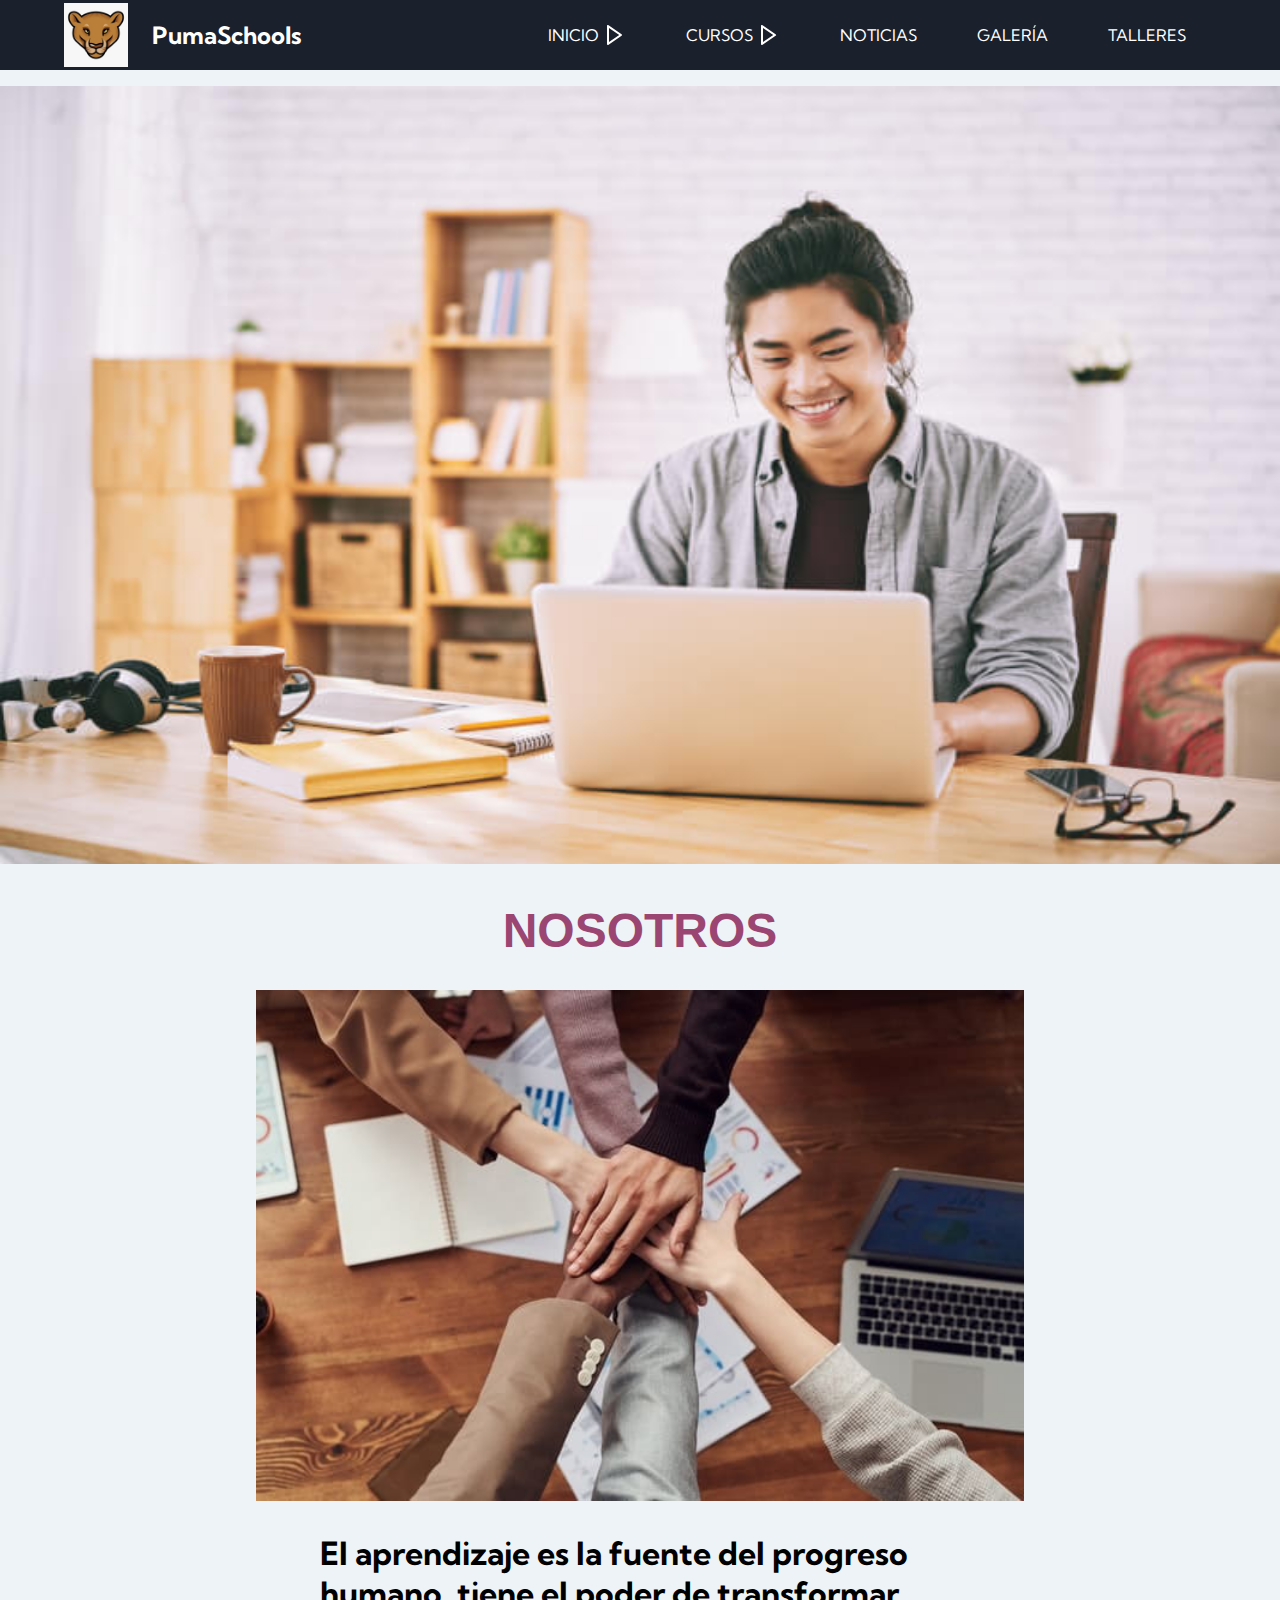
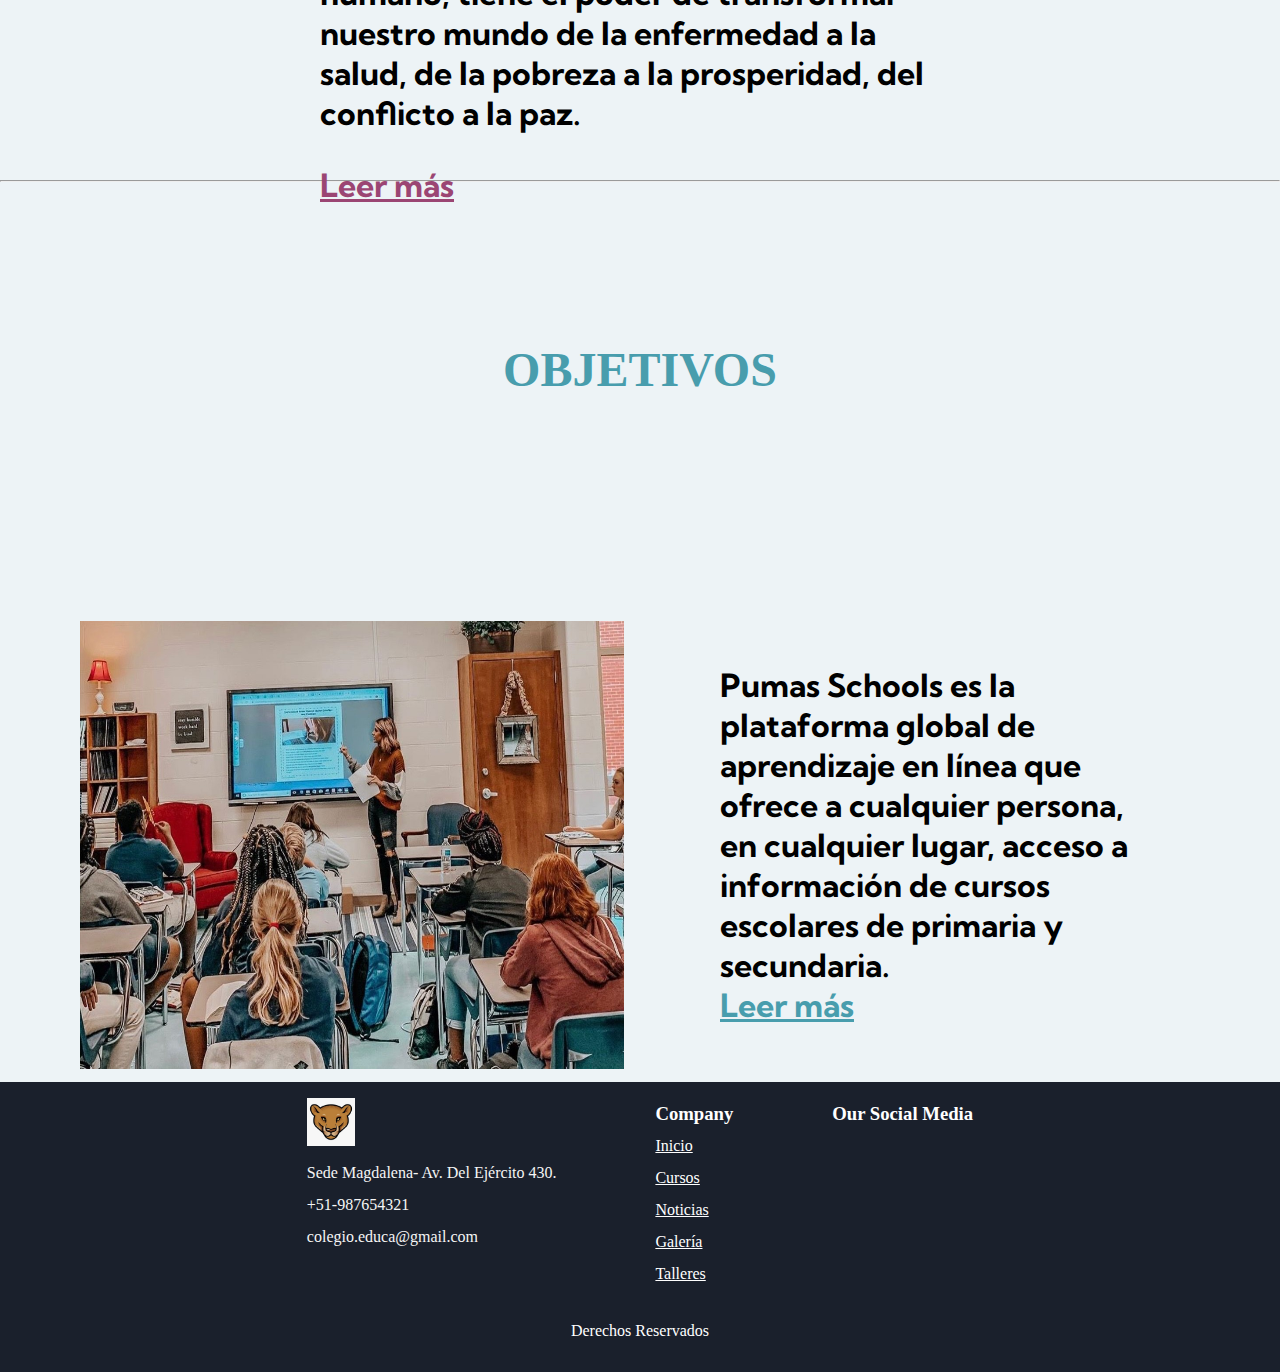
<file: index.html>
<!DOCTYPE html>
<html lang="en">

<head>
    <meta charset="UTF-8">
    <meta http-equiv="X-UA-Compatible" content="IE=edge">
    <meta name="viewport" content="width=device-width, initial-scale=1.0">
    <title>Document</title>

    <link rel="stylesheet" href="https://cdnjs.cloudflare.com/ajax/libs/font-awesome/6.1.1/css/all.min.css"
        integrity="sha512-KfkfwYDsLkIlwQp6LFnl8zNdLGxu9YAA1QvwINks4PhcElQSvqcyVLLD9aMhXd13uQjoXtEKNosOWaZqXgel0g=="
        crossorigin="anonymous" referrerpolicy="no-referrer" />

    <link href="https://fonts.googleapis.com/css2?family=Chivo:wght@300&family=Kumbh+Sans:wght@200&family=Titan+One&display=swap" rel="stylesheet">

    <link rel="stylesheet" href="styles/main.css">
</head>

<body class="wrapper">
    <!-- ########################## NAVIGATION ######################### -->
    <nav class="menu">
        <section class="menu__container">
            <div class="titulo__logo">
                <img src="imagenes/logoColegio.jpeg" alt="" class="menu__logo">
                <h2>PumaSchools</h2>
            </div>
            

            <ul class="menu__links">
                <li class="menu__item menu__item--show">
                    <a href="index.html" class="menu__link">INICIO <img src="imagenes/ArrowDown.svg" class="menu__arrow"
                            alt=""></a>

                    <ul class="menu__nesting">
                        <li class="menu__inside">
                            <a href="paginas/nosotros.html" class="menu__link menu__link--inside">NOSOTROS</a>
                        </li>
                        <li class="menu__inside">
                            <a href="paginas/objetivos.html" class="menu__link menu__link--inside">OBJETIVOS</a>
                        </li>
                    </ul>
                </li>

                <li class="menu__item menu__item--show">
                    <a href="paginas/cursos.html" class="menu__link"> CURSOS <img src="imagenes/ArrowDown.svg"
                            class="menu__arrow" alt=""></a>

                    <ul class="menu__nesting">
                        <li class="menu__inside">
                            <a href="paginas/matematicas.html" class="menu__link menu__link--inside">MATEMÁTICAS</a>
                        </li>
                        <li class="menu__inside">
                            <a href="paginas/ciencias.html" class="menu__link menu__link--inside">CIENCIAS</a>
                        </li>
                        <li class="menu__inside">
                            <a href="paginas/letras.html" class="menu__link menu__link--inside">LETRAS</a>
                        </li>
                    </ul>
                </li>

                <li class="menu__item">
                    <a href="paginas/noticias.html" class="menu__link">NOTICIAS</a>
                </li>

                <li class="menu__item">
                    <a href="paginas/galeria.html" class="menu__link">GALERÍA</a>
                </li>

                <li class="menu__item">
                    <a href="paginas/talleres.html" class="menu__link">TALLERES</a>
                </li>

            </ul>

            <div class="menu__hamburguer">
                <img src="imagenes/menu.svg" class="menu__img">
            </div>
        </section>


    </nav>

    <!-- ######################## SECTIONS ############################# -->

    <section class="banner">
        <div class="banner__carousel">
            <i class="fa-solid fa-arrow-left left"></i>
            <img id="imgcab" src="imagenes/fondo.jpg" alt="">
            <i class="fa-solid fa-arrow-right right"></i>
        </div>
    </section>

    <section class="nosotros">
        <div class="nosotros__info">
            <h2>NOSOTROS</h2>
            <img src="imagenes/nosotros.jpg" alt="">
            <p>El aprendizaje es la fuente del progreso humano, tiene el poder de transformar nuestro mundo de la
                enfermedad a la salud, de la pobreza a la prosperidad, del conflicto a la paz.</p>
            <p><a href="paginas/nosotros.html">Leer más</a></p>
        </div>
    </section>

    <hr class="whitespace">
    
    <section class="objetivos">

        <h2>OBJETIVOS</h2>
        <div class="cards">

            <img src="imagenes/objetivos_1.jpg" alt="">
            <p>Pumas Schools es la plataforma global de aprendizaje en línea que ofrece a cualquier persona, en
                cualquier lugar, acceso a información de cursos escolares de primaria y secundaria.
                <br>
                <a href="paginas/objetivos.html">Leer más</a>
            </p>

        </div>

    </section>


    <!-- ############################ FOOTER ############################### -->
    <footer class="footer">
        <div class="footer__wrapper">
            <div class="footer__columns">
                <div class="column">
                    <div class="image">
                        <img src="imagenes/logoColegio.jpeg" alt="logo" class="footerLogo">
                    </div>
                    <div class="datosColegio">
                        <li>Sede Magdalena- Av. Del Ejército 430.</li>
                        <li>+51-987654321</li>
                        <li>colegio.educa@gmail.com</li>
                    </div>
                </div>

                <div class="column">
                    <h3>Company</h3>
                    <div class="footerNav">
                        <li><a href="#">Inicio</a></li>
                        <li><a href="paginas/cursos.html">Cursos</a></li>
                        <li><a href="paginas/noticias.html">Noticias</a></li>
                        <li><a href="paginas/galeria.html">Galería</a></li>
                        <li><a href="paginas/talleres.html">Talleres</a></li>
                    </div>
                </div>

                <div class="column">
                    <h3>Our Social Media</h3>
                    <div class="icons">
                        <a href="https://twitter.com/?lang=es"><i class="fa-brands fa-twitter-square"></i></a>
                        <a href="https://es-la.facebook.com/"><i class="fa-brands fa-facebook"></i></a>
                        <a href="https://www.google.com/intl/es-419/gmail/about/"><i class="fa-solid fa-envelope"></i></a>
                        <a href="https://web.whatsapp.com/"><i class="fa-brands fa-whatsapp"></i></a>
                        <a href="https://web.telegram.org/z/"><i class="fa-brands fa-telegram"></i></a>
                    </div>
                </div>
            </div>

            <div class="derecho">
                <p>Derechos Reservados</p>
            </div>
        </div>

        <script src="js/index.js"></script>
        <script src="js/navigation.js"></script>

    </footer>
</body>

</html>
</file>
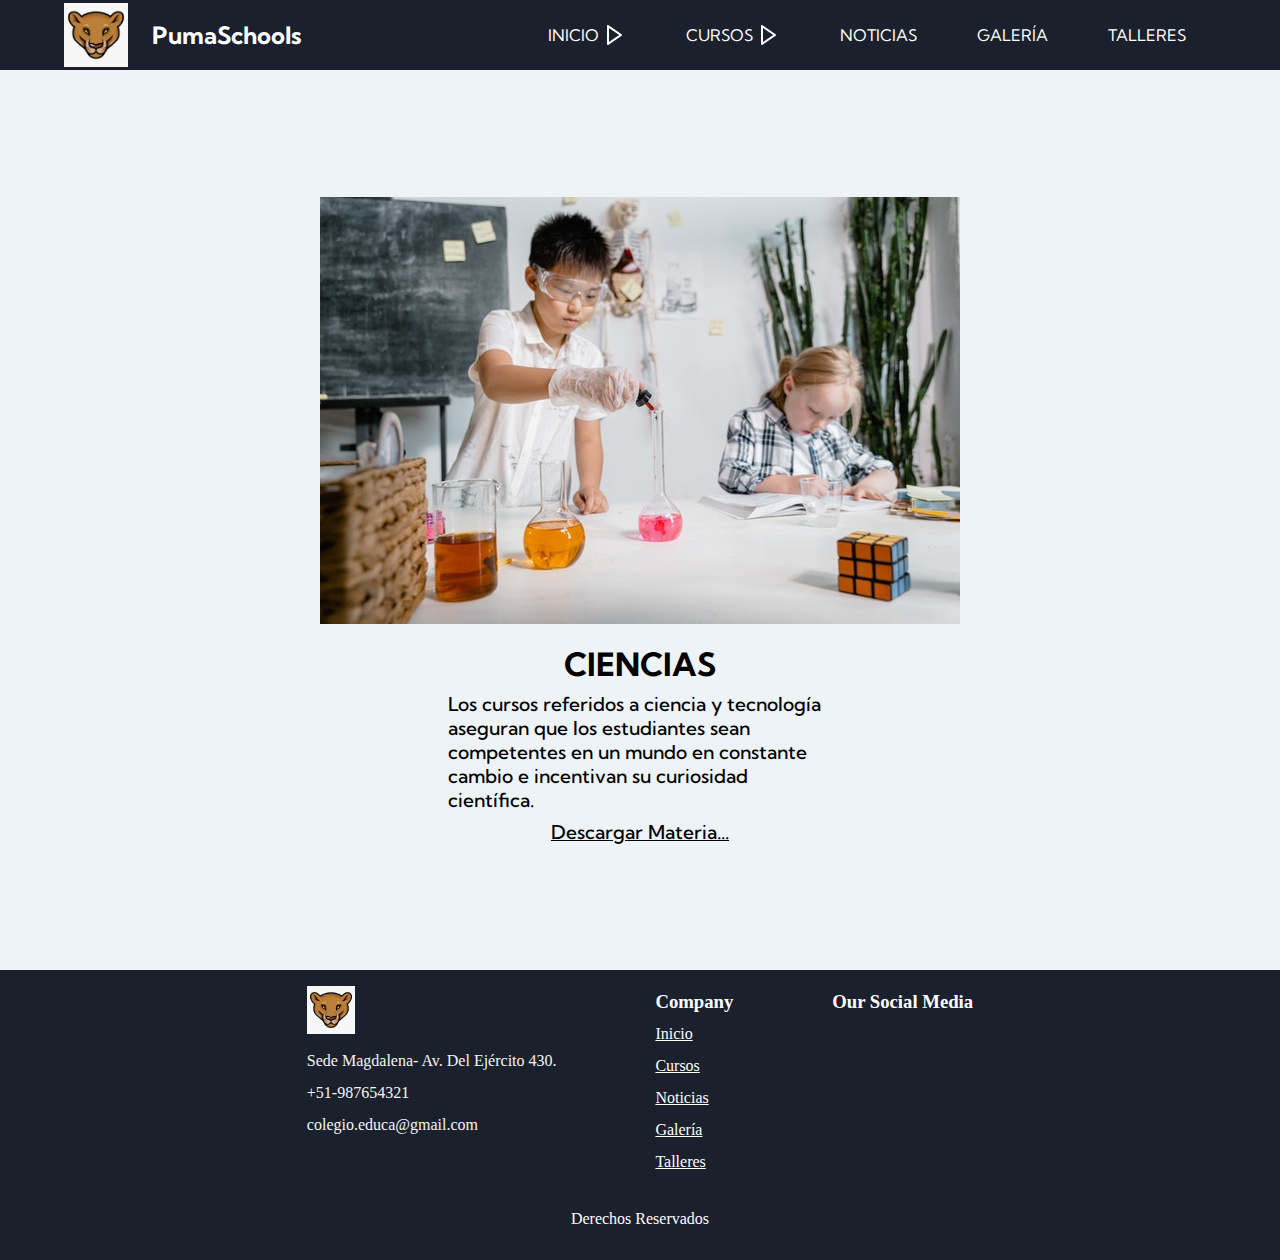
<file: paginas/ciencias.html>
<!DOCTYPE html>
<html lang="en">
<head>
    <meta charset="UTF-8">
    <meta http-equiv="X-UA-Compatible" content="IE=edge">
    <meta name="viewport" content="width=device-width, initial-scale=1.0">
    <title>Ciencias</title>

    <link rel="stylesheet" href="https://cdnjs.cloudflare.com/ajax/libs/font-awesome/6.1.1/css/all.min.css"
        integrity="sha512-KfkfwYDsLkIlwQp6LFnl8zNdLGxu9YAA1QvwINks4PhcElQSvqcyVLLD9aMhXd13uQjoXtEKNosOWaZqXgel0g=="
        crossorigin="anonymous" referrerpolicy="no-referrer" />

    <link href="https://fonts.googleapis.com/css2?family=Chivo:wght@300&family=Kumbh+Sans:wght@200&family=Titan+One&display=swap" rel="stylesheet">

    <link rel="stylesheet" href="../styles/main.css">
</head>
<body class="bodyCiencia">
     <!-- ########################## NAVIGATION ######################### -->
     <nav class="menu">
        <section class="menu__container">

            <div class="titulo__logo">
                <img src="../imagenes/logoColegio.jpeg" alt="" class="menu__logo">
                <h2>PumaSchools</h2>
            </div>

            <ul class="menu__links">
                <li class="menu__item menu__item--show">
                    <a href="../index.html" class="menu__link">INICIO <img src="../imagenes/ArrowDown.svg" class="menu__arrow" alt=""></a>
    
                    <ul class="menu__nesting">
                        <li class="menu__inside">
                            <a href="nosotros.html" class="menu__link menu__link--inside">NOSOTROS</a>
                        </li>
                        <li class="menu__inside">
                            <a href="objetivos.html" class="menu__link menu__link--inside">OBJETIVOS</a>
                        </li>
                    </ul>
                </li>
    
                <li class="menu__item menu__item--show">
                    <a href="cursos.html" class="menu__link">CURSOS <img src="../imagenes/ArrowDown.svg" class="menu__arrow" alt=""></a>
    
                    <ul class="menu__nesting">
                        <li class="menu__inside">
                            <a href="matematicas.html" class="menu__link menu__link--inside">MATEMÁTICAS</a>
                        </li>
                        <li class="menu__inside">
                            <a href="ciencias.html" class="menu__link menu__link--inside">CIENCIAS</a>
                        </li>
                        <li class="menu__inside">
                            <a href="letras.html" class="menu__link menu__link--inside">LETRAS</a>
                        </li>
                    </ul>
                </li>
    
                <li class="menu__item">
                    <a href="noticias.html" class="menu__link">NOTICIAS</a>
                </li>

                <li class="menu__item">
                    <a href="galeria.html" class="menu__link">GALERÍA</a>
                </li>
    
                <li class="menu__item">
                    <a href="talleres.html" class="menu__link">TALLERES</a>
                </li>
    
            </ul>

            <div class="menu__hamburguer">
                <img src="../imagenes/menu.svg" class="menu__img">
            </div>
        </section>

        
    </nav>

    <!-- #################### INFO SECTION ##################### -->

    <section class="ciencia">
        <div class="ciencia__img">
            <img src="../imagenes/CursosCiencia.jpg" alt="">
        </div>

        <div class="ciencia__info">
            <h1>CIENCIAS</h1>
            <p>Los cursos referidos a ciencia y tecnología aseguran que los estudiantes sean competentes en un mundo en constante cambio e incentivan su curiosidad científica.</p>
            <a href="#" >Descargar Materia...</a>
        </div>
    </section>
    
    <!-- ################### INICIO FOOTER ##################### -->
    <footer class="footer">
        <div class="footer__wrapper">
            <div class="footer__columns">
                <div class="column">
                    <div class="image">
                        <img src="../imagenes/logoColegio.jpeg" alt="logo" class="footerLogo">
                    </div>
                    <div class="datosColegio">
                        <li>Sede Magdalena- Av. Del Ejército 430.</li>
                        <li>+51-987654321</li>
                        <li>colegio.educa@gmail.com</li>
                    </div>
                </div>

                <div class="column">
                    <h3>Company</h3>
                    <div class="footerNav">
                        <li><a href="../index.html">Inicio</a></li>
                        <li><a href="cursos.html">Cursos</a></li>
                        <li><a href="noticias.html">Noticias</a></li>
                        <li><a href="galeria.html">Galería</a></li>
                        <li><a href="talleres.html">Talleres</a></li>
                    </div>
                </div>

                <div class="column">
                    <h3>Our Social Media</h3>
                    <div class="icons">
                        <a href="https://twitter.com/?lang=es"><i class="fa-brands fa-twitter-square"></i></a>
                        <a href="https://es-la.facebook.com/"><i class="fa-brands fa-facebook"></i></a>
                        <a href="https://www.google.com/intl/es-419/gmail/about/"><i class="fa-solid fa-envelope"></i></a>
                        <a href="https://web.whatsapp.com/"><i class="fa-brands fa-whatsapp"></i></a>
                        <a href="https://web.telegram.org/z/"><i class="fa-brands fa-telegram"></i></a>
                    </div>
                </div>
            </div>
            
            <div class="derecho">
                <p>Derechos Reservados</p>
            </div>
        </div>
        
    </footer>
    
    <script src="../js/navigation.js"></script>
</body>
</html>
</file>
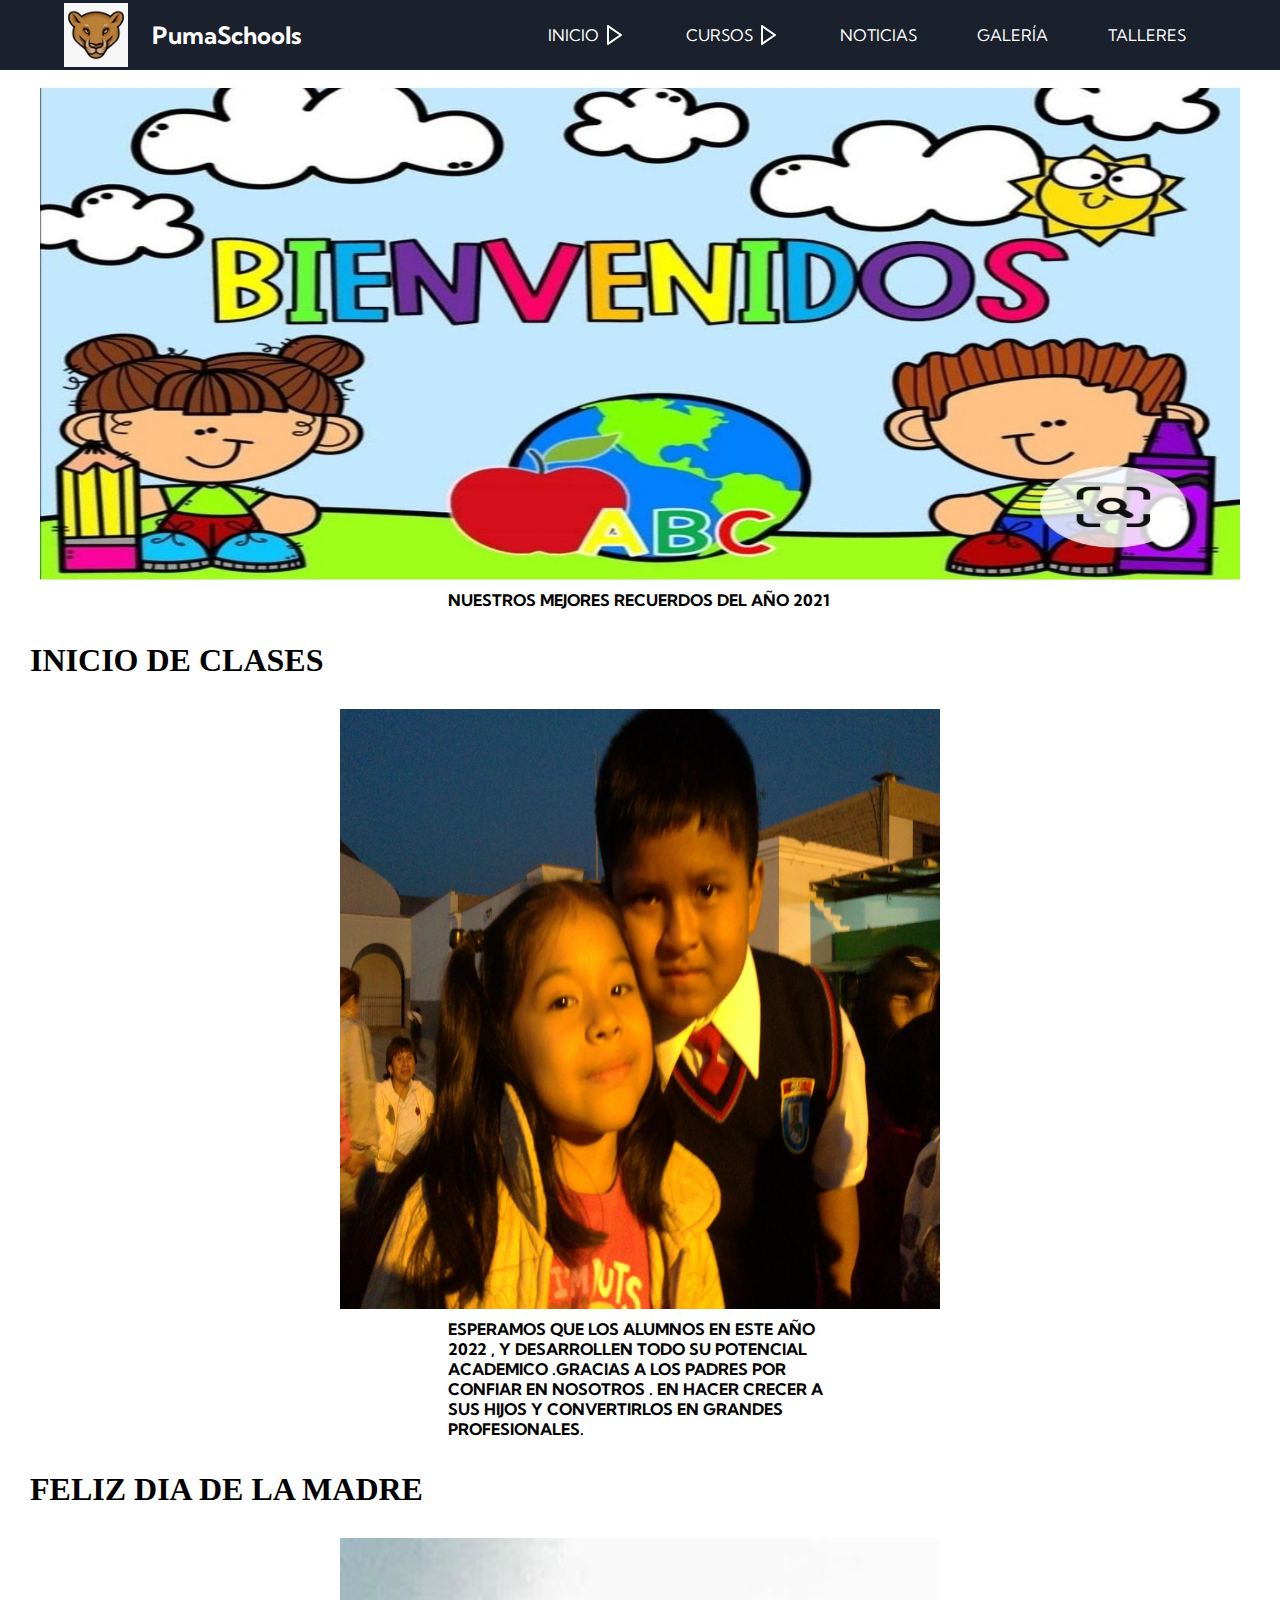
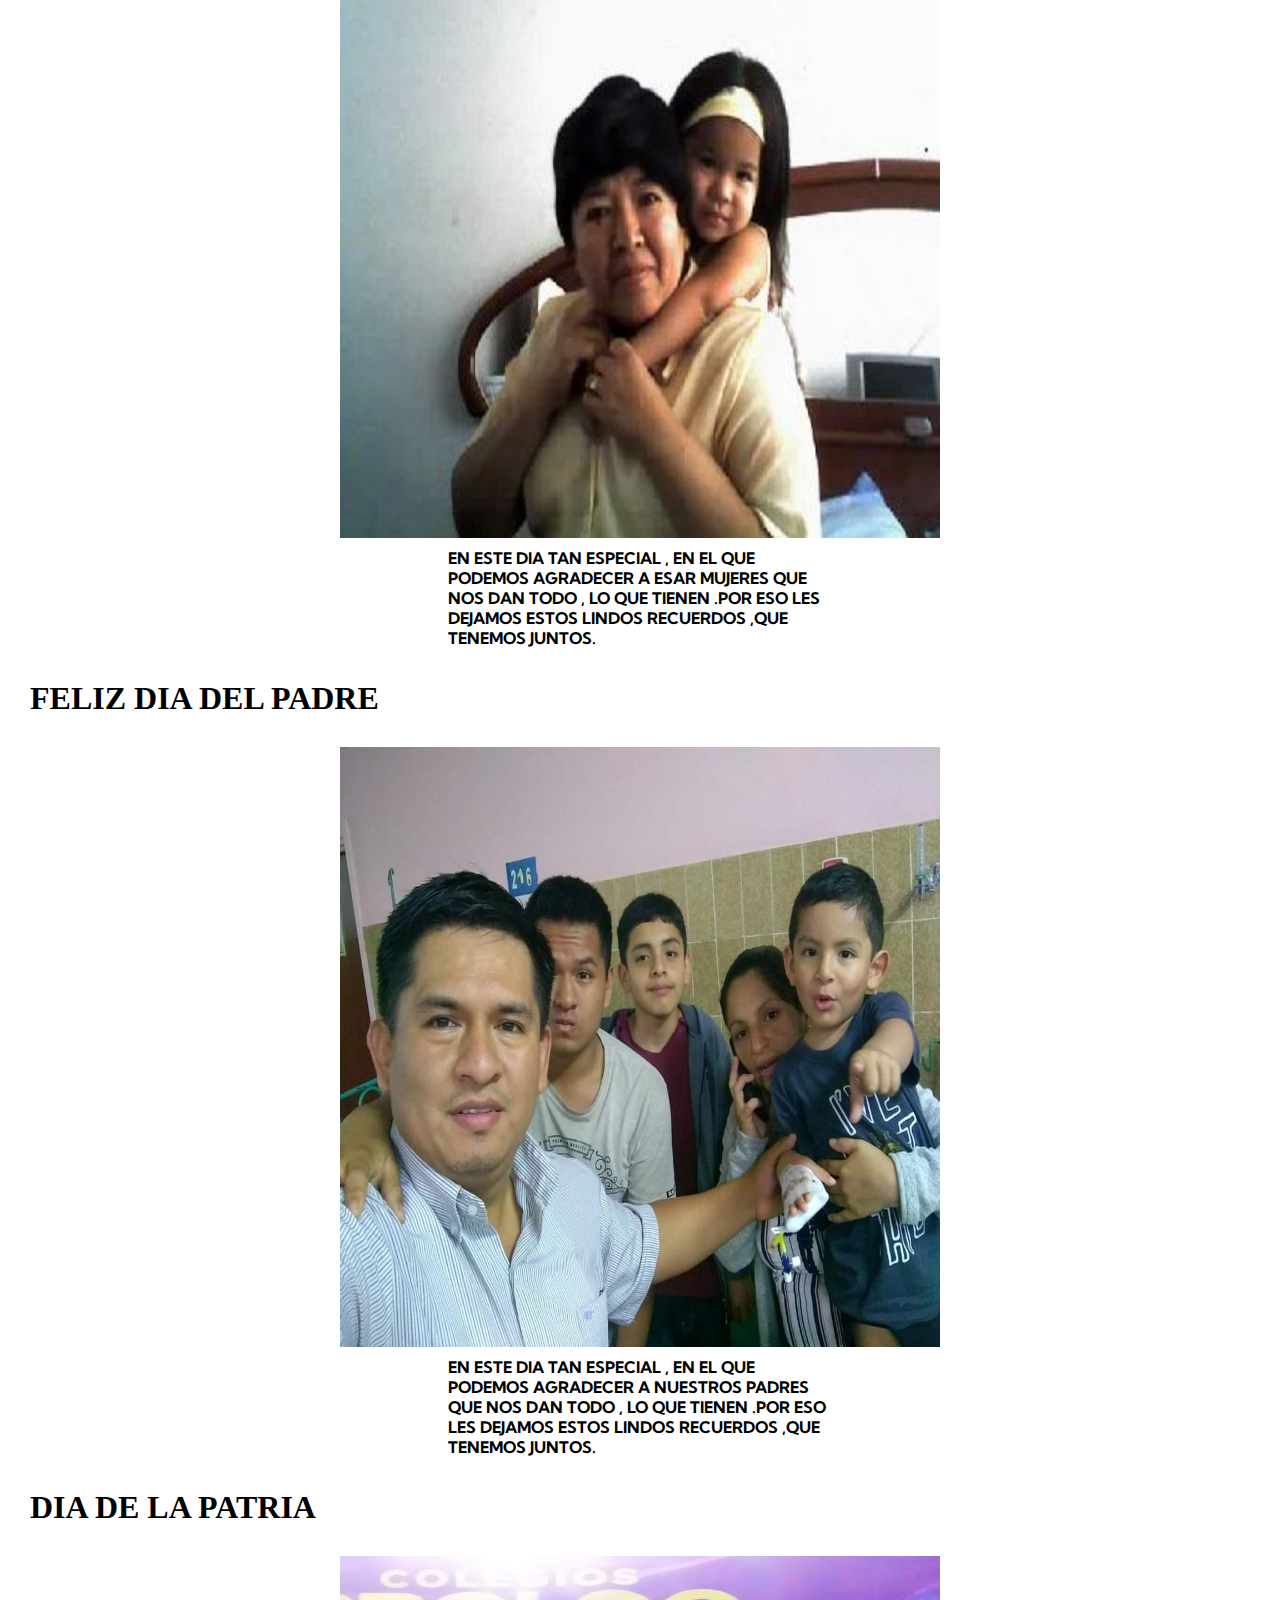
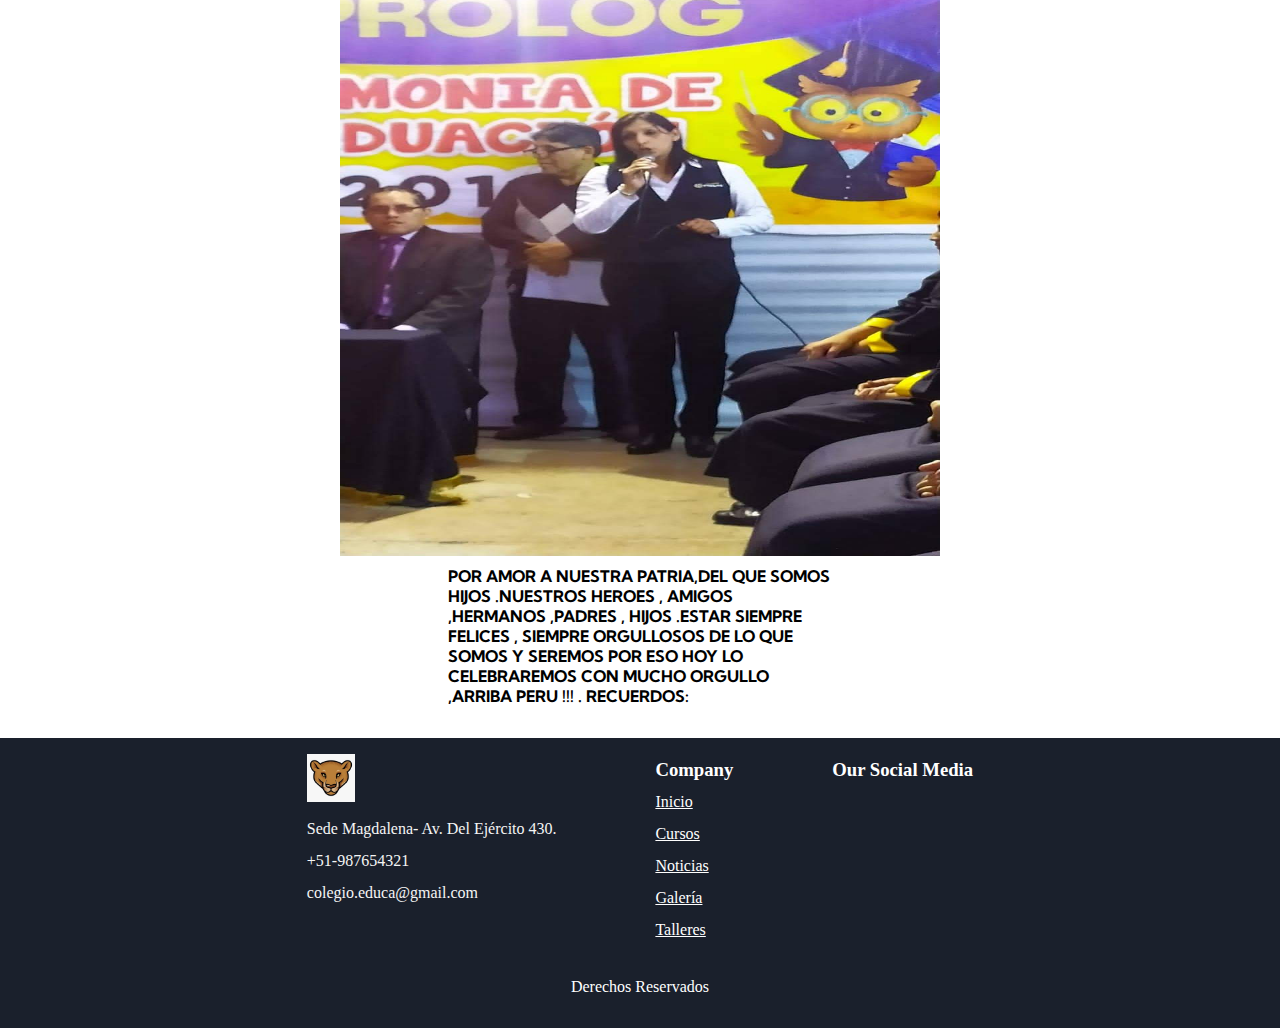
<file: paginas/galeria.html>
<!DOCTYPE html>
<html lang="en">

<head>
  <meta charset="UTF-8" />
  <meta http-equiv="X-UA-Compatible" content="IE=edge" />
  <meta name="viewport" content="width=device-width, initial-scale=1.0" />
  <title>Galería</title>
  <link rel="stylesheet" href="https://cdnjs.cloudflare.com/ajax/libs/font-awesome/6.1.1/css/all.min.css"
    integrity="sha512-KfkfwYDsLkIlwQp6LFnl8zNdLGxu9YAA1QvwINks4PhcElQSvqcyVLLD9aMhXd13uQjoXtEKNosOWaZqXgel0g=="
    crossorigin="anonymous" referrerpolicy="no-referrer" />

  <link href="https://fonts.googleapis.com/css2?family=Chivo:wght@300&family=Kumbh+Sans:wght@200&family=Titan+One&display=swap" rel="stylesheet">

  <link rel="stylesheet" href="../styles/main.css" />
</head>

<body>
  <!-- ########################## NAVIGATION ######################### -->
  <nav class="menu">
    <section class="menu__container">
      
      <div class="titulo__logo">
        <img src="../imagenes/logoColegio.jpeg" alt="" class="menu__logo">
        <h2>PumaSchools</h2>
      </div>

      <ul class="menu__links">
        <li class="menu__item menu__item--show">
          <a href="../index.html" class="menu__link">INICIO
            <img src="../imagenes/ArrowDown.svg" class="menu__arrow" alt="" /></a>

          <ul class="menu__nesting">
            <li class="menu__inside">
              <a href="nosotros.html" class="menu__link menu__link--inside">NOSOTROS</a>
            </li>
            <li class="menu__inside">
              <a href="objetivos.html" class="menu__link menu__link--inside">OBJETIVOS</a>
            </li>
          </ul>
        </li>

        <li class="menu__item menu__item--show">
          <a href="cursos.html" class="menu__link">CURSOS
            <img src="../imagenes/ArrowDown.svg" class="menu__arrow" alt="" /></a>

          <ul class="menu__nesting">
            <li class="menu__inside">
              <a href="matematicas.html" class="menu__link menu__link--inside">MATEMÁTICAS</a>
            </li>
            <li class="menu__inside">
              <a href="ciencias.html" class="menu__link menu__link--inside">CIENCIAS</a>
            </li>
            <li class="menu__inside">
              <a href="letras.html" class="menu__link menu__link--inside">LETRAS</a>
            </li>
          </ul>
        </li>

        <li class="menu__item">
          <a href="noticias.html" class="menu__link">NOTICIAS</a>
        </li>

        <li class="menu__item">
          <a href="galeria.html" class="menu__link">GALERÍA</a>
        </li>

        <li class="menu__item">
          <a href="talleres.html" class="menu__link">TALLERES</a>
        </li>
      </ul>

      <div class="menu__hamburguer">
        <img src="../imagenes/menu.svg" class="menu__img" />
      </div>
    </section>
  </nav>
  <!-- #################### INFO SECTION ##################### -->

  <div>
    <img src="../imagenes/BIENVENIDA.jpg" alt="" class="GAL1">
    <p class="GALERIAP">NUESTROS MEJORES RECUERDOS DEL AÑO 2021</p>
    <h1 class="GALERIAH1">INICIO DE CLASES</h1>

    <img src="../imagenes/INICIOCLASE01.jpg" alt="" class="GAL2" id="imgcab2">
    <p class="GALERIAP">ESPERAMOS QUE LOS ALUMNOS EN ESTE AÑO 2022 , Y DESARROLLEN TODO SU POTENCIAL ACADEMICO .GRACIAS
      A LOS PADRES POR CONFIAR EN NOSOTROS . EN HACER CRECER A SUS HIJOS Y CONVERTIRLOS EN GRANDES PROFESIONALES. </p>

    <h1 class="GALERIAH1">FELIZ DIA DE LA MADRE</h1>

    <img src="../imagenes/FELIZDIADELAMADRE01.jpg" alt="" class="imgcab1" id="imgcab">
    <p class="GALERIAP">EN ESTE DIA TAN ESPECIAL , EN EL QUE PODEMOS AGRADECER A ESAR MUJERES QUE NOS DAN TODO , LO QUE
      TIENEN .POR ESO LES DEJAMOS ESTOS LINDOS RECUERDOS ,QUE TENEMOS JUNTOS. </p>

    <h1 class="GALERIAH1">FELIZ DIA DEL PADRE</h1>

    <img src="../imagenes/FELIZDIADELPADRE01.jpg" alt="" class="GAL2" id="imgcab1">

    <p class="GALERIAP">EN ESTE DIA TAN ESPECIAL , EN EL QUE PODEMOS AGRADECER A NUESTROS PADRES QUE NOS DAN TODO , LO
      QUE TIENEN .POR ESO LES DEJAMOS ESTOS LINDOS RECUERDOS ,QUE TENEMOS JUNTOS. </p>
    <h1 class="GALERIAH1">DIA DE LA PATRIA</h1>

    <img src="../imagenes/FELIZPATRIA01.jpg" alt="" class="GAL2" id="imgcab3">
    <p class="GALERIAP">POR AMOR A NUESTRA PATRIA,DEL QUE SOMOS HIJOS .NUESTROS HEROES , AMIGOS ,HERMANOS ,PADRES ,
      HIJOS .ESTAR SIEMPRE FELICES , SIEMPRE ORGULLOSOS DE LO QUE SOMOS Y SEREMOS POR ESO HOY LO CELEBRAREMOS CON MUCHO
      ORGULLO ,ARRIBA PERU !!! . RECUERDOS: </p>
  </div>

  <!-- ################### INICIO FOOTER ##################### -->
  <footer class="footer">
    <div class="footer__wrapper">
      <div class="footer__columns">
        <div class="column">
          <div class="image">
            <img src="../imagenes/logoColegio.jpeg" alt="logo" class="footerLogo" />
          </div>
          <div class="datosColegio">
            <li>Sede Magdalena- Av. Del Ejército 430.</li>
            <li>+51-987654321</li>
            <li>colegio.educa@gmail.com</li>
          </div>
        </div>

        <div class="column">
          <h3>Company</h3>
          <div class="footerNav">
              <li><a href="../index.html">Inicio</a></li>
              <li><a href="cursos.html">Cursos</a></li>
              <li><a href="noticias.html">Noticias</a></li>
              <li><a href="galeria.html">Galería</a></li>
              <li><a href="talleres.html">Talleres</a></li>
          </div>
      </div>

      <div class="column">
          <h3>Our Social Media</h3>
          <div class="icons">
              <a href="https://twitter.com/?lang=es"><i class="fa-brands fa-twitter-square"></i></a>
              <a href="https://es-la.facebook.com/"><i class="fa-brands fa-facebook"></i></a>
              <a href="https://www.google.com/intl/es-419/gmail/about/"><i class="fa-solid fa-envelope"></i></a>
              <a href="https://web.whatsapp.com/"><i class="fa-brands fa-whatsapp"></i></a>
              <a href="https://web.telegram.org/z/"><i class="fa-brands fa-telegram"></i></a>
          </div>
      </div>
      </div>

      <div class="derecho">
        <p>Derechos Reservados</p>
      </div>
    </div>
  </footer>
  <script src="../js/navigation.js"></script>
  <script src="../js/galeria.js"></script>
</body>

</html>
</file>
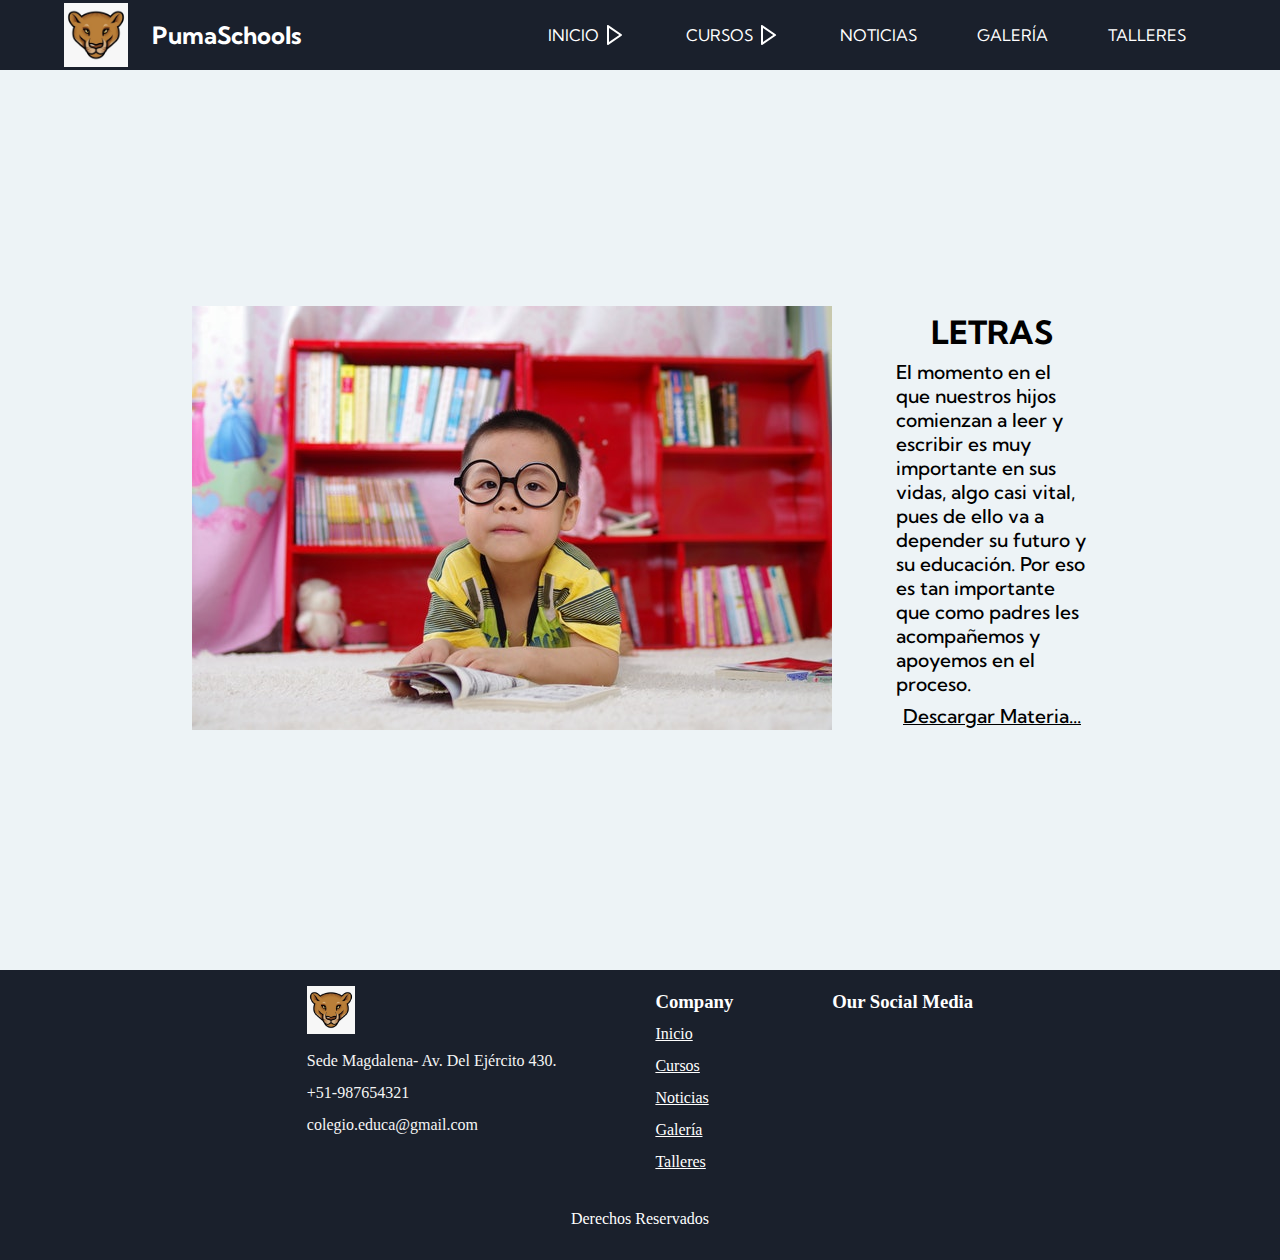
<file: paginas/letras.html>
<!DOCTYPE html>
<html lang="en">
<head>
    <meta charset="UTF-8">
    <meta http-equiv="X-UA-Compatible" content="IE=edge">
    <meta name="viewport" content="width=device-width, initial-scale=1.0">
    <title>Document</title>

    <link rel="stylesheet" href="https://cdnjs.cloudflare.com/ajax/libs/font-awesome/6.1.1/css/all.min.css"
        integrity="sha512-KfkfwYDsLkIlwQp6LFnl8zNdLGxu9YAA1QvwINks4PhcElQSvqcyVLLD9aMhXd13uQjoXtEKNosOWaZqXgel0g=="
        crossorigin="anonymous" referrerpolicy="no-referrer" />

    <link href="https://fonts.googleapis.com/css2?family=Chivo:wght@300&family=Kumbh+Sans:wght@200&family=Titan+One&display=swap" rel="stylesheet">
    
    <link rel="stylesheet" href="../styles/main.css">
</head>
<body class="bodyLetras">
         <!-- ########################## NAVIGATION ######################### -->
         <nav class="menu">
            <section class="menu__container">
                
                <div class="titulo__logo">
                    <img src="../imagenes/logoColegio.jpeg" alt="" class="menu__logo">
                    <h2>PumaSchools</h2>
                </div>
    
                <ul class="menu__links">
                    <li class="menu__item menu__item--show">
                        <a href="../index.html" class="menu__link">INICIO <img src="../imagenes/ArrowDown.svg" class="menu__arrow" alt=""></a>
        
                        <ul class="menu__nesting">
                            <li class="menu__inside">
                                <a href="nosotros.html" class="menu__link menu__link--inside">NOSOTROS</a>
                            </li>
                            <li class="menu__inside">
                                <a href="objetivos.html" class="menu__link menu__link--inside">OBJETIVOS</a>
                            </li>
                        </ul>
                    </li>
        
                    <li class="menu__item menu__item--show">
                        <a href="cursos.html" class="menu__link">CURSOS <img src="../imagenes/ArrowDown.svg" class="menu__arrow" alt=""></a>
        
                        <ul class="menu__nesting">
                            <li class="menu__inside">
                                <a href="matematicas.html" class="menu__link menu__link--inside">MATEMÁTICAS</a>
                            </li>
                            <li class="menu__inside">
                                <a href="ciencias.html" class="menu__link menu__link--inside">CIENCIAS</a>
                            </li>
                            <li class="menu__inside">
                                <a href="letras.html" class="menu__link menu__link--inside">LETRAS</a>
                            </li>
                        </ul>
                    </li>
        
                    <li class="menu__item">
                        <a href="noticias.html" class="menu__link">NOTICIAS</a>
                    </li>
    
                    <li class="menu__item">
                        <a href="galeria.html" class="menu__link">GALERÍA</a>
                    </li>
        
                    <li class="menu__item">
                        <a href="talleres.html" class="menu__link">TALLERES</a>
                    </li>
        
                </ul>
    
                <div class="menu__hamburguer">
                    <img src="../imagenes/menu.svg" class="menu__img">
                </div>
            </section>
    
            
        </nav>
    
        <!-- #################### INFO SECTION ##################### -->
    
        <section class="letras">
            <div class="letras__img">
                <img src="../imagenes/CursoLetras.jpg" alt="letras">
            </div>

            <div class="letras__info">
                <h1>LETRAS</h1>
                <p>El momento en el que nuestros hijos comienzan a leer y escribir es muy importante en sus vidas, algo casi vital, pues de ello va a depender su futuro y su educación. Por eso es tan importante que como padres les acompañemos y apoyemos en el proceso.</p>
                <a href="#">Descargar Materia...</a>
            </div>
        </section>
    
        <!-- ################### INICIO FOOTER ##################### -->
        <footer class="footer">
            <div class="footer__wrapper">
                <div class="footer__columns">
                    <div class="column">
                        <div class="image">
                            <img src="../imagenes/logoColegio.jpeg" alt="logo" class="footerLogo">
                        </div>
                        <div class="datosColegio">
                            <li>Sede Magdalena- Av. Del Ejército 430.</li>
                            <li>+51-987654321</li>
                            <li>colegio.educa@gmail.com</li>
                        </div>
                    </div>
    
                    <div class="column">
                        <h3>Company</h3>
                        <div class="footerNav">
                            <li><a href="../index.html">Inicio</a></li>
                            <li><a href="cursos.html">Cursos</a></li>
                            <li><a href="noticias.html">Noticias</a></li>
                            <li><a href="galeria.html">Galería</a></li>
                            <li><a href="talleres.html">Talleres</a></li>
                        </div>
                    </div>
    
                    <div class="column">
                        <h3>Our Social Media</h3>
                        <div class="icons">
                            <a href="https://twitter.com/?lang=es"><i class="fa-brands fa-twitter-square"></i></a>
                            <a href="https://es-la.facebook.com/"><i class="fa-brands fa-facebook"></i></a>
                            <a href="https://www.google.com/intl/es-419/gmail/about/"><i class="fa-solid fa-envelope"></i></a>
                            <a href="https://web.whatsapp.com/"><i class="fa-brands fa-whatsapp"></i></a>
                            <a href="https://web.telegram.org/z/"><i class="fa-brands fa-telegram"></i></a>
                        </div>
                    </div>
                </div>
                
                <div class="derecho">
                    <p>Derechos Reservados</p>
                </div>
            </div>
            
        </footer>
        <script src="../js/navigation.js"></script>
</body>
</html>
</file>
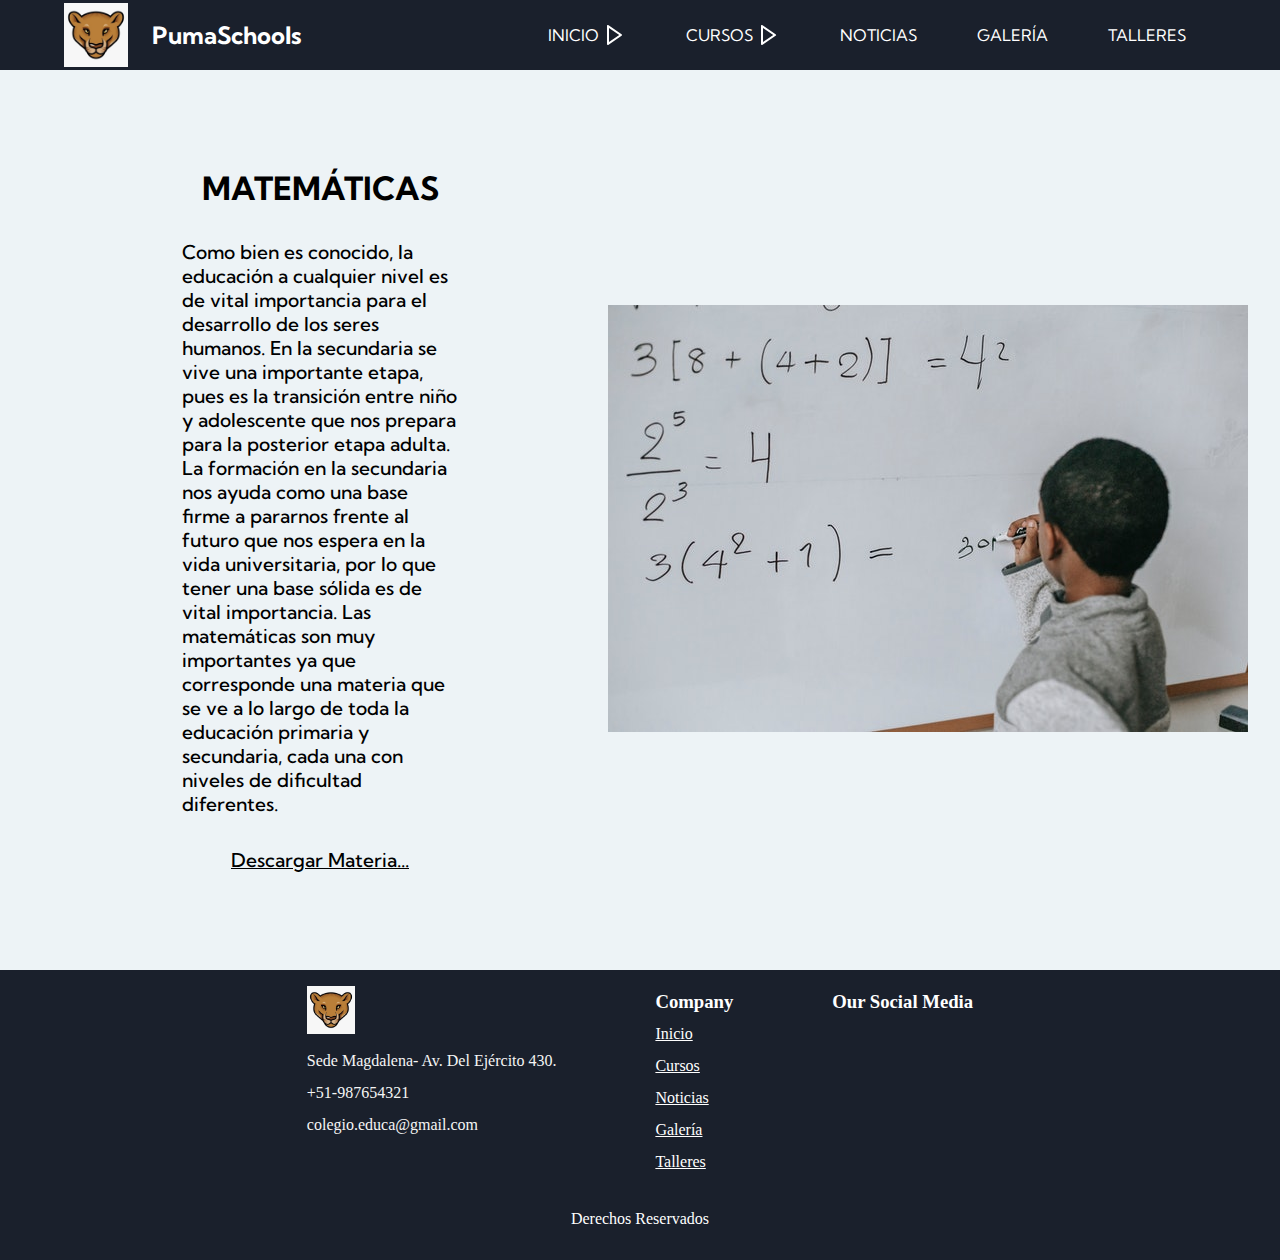
<file: paginas/matematicas.html>
<!DOCTYPE html>
<html lang="en">

<head>
    <meta charset="UTF-8">
    <meta http-equiv="X-UA-Compatible" content="IE=edge">
    <meta name="viewport" content="width=device-width, initial-scale=1.0">
    <title>Document</title>
    <link rel="stylesheet" href="https://cdnjs.cloudflare.com/ajax/libs/font-awesome/6.1.1/css/all.min.css"
        integrity="sha512-KfkfwYDsLkIlwQp6LFnl8zNdLGxu9YAA1QvwINks4PhcElQSvqcyVLLD9aMhXd13uQjoXtEKNosOWaZqXgel0g=="
        crossorigin="anonymous" referrerpolicy="no-referrer" />

    <link
        href="https://fonts.googleapis.com/css2?family=Chivo:wght@300&family=Kumbh+Sans:wght@200&family=Titan+One&display=swap"
        rel="stylesheet">

    <link rel="stylesheet" href="../styles/main.css">
</head>

<body class="bodyMath">
    <!-- ########################## NAVIGATION ######################### -->
    <nav class="menu">
        <section class="menu__container">

            <div class="titulo__logo">
                <img src="../imagenes/logoColegio.jpeg" alt="" class="menu__logo">
                <h2>PumaSchools</h2>
            </div>

            <ul class="menu__links">
                <li class="menu__item menu__item--show">
                    <a href="../index.html" class="menu__link">INICIO <img src="../imagenes/ArrowDown.svg"
                            class="menu__arrow" alt=""></a>

                    <ul class="menu__nesting">
                        <li class="menu__inside">
                            <a href="nosotros.html" class="menu__link menu__link--inside">NOSOTROS</a>
                        </li>
                        <li class="menu__inside">
                            <a href="objetivos.html" class="menu__link menu__link--inside">OBJETIVOS</a>
                        </li>
                    </ul>
                </li>

                <li class="menu__item menu__item--show">
                    <a href="cursos.html" class="menu__link">CURSOS <img src="../imagenes/ArrowDown.svg"
                            class="menu__arrow" alt=""></a>

                    <ul class="menu__nesting">
                        <li class="menu__inside">
                            <a href="matematicas.html" class="menu__link menu__link--inside">MATEMÁTICAS</a>
                        </li>
                        <li class="menu__inside">
                            <a href="ciencias.html" class="menu__link menu__link--inside">CIENCIAS</a>
                        </li>
                        <li class="menu__inside">
                            <a href="letras.html" class="menu__link menu__link--inside">LETRAS</a>
                        </li>
                    </ul>
                </li>

                <li class="menu__item">
                    <a href="noticias.html" class="menu__link">NOTICIAS</a>
                </li>

                <li class="menu__item">
                    <a href="galeria.html" class="menu__link">GALERÍA</a>
                </li>

                <li class="menu__item">
                    <a href="talleres.html" class="menu__link">TALLERES</a>
                </li>

            </ul>

            <div class="menu__hamburguer">
                <img src="../imagenes/menu.svg" class="menu__img">
            </div>
        </section>


    </nav>


    <!-- #################### INFO SECTION ##################### -->


    <section class="math">
        <div class="math__info">
            <div class="math__text">
                <h1>MATEMÁTICAS</h1>
                <p>Como bien es conocido, la educación a cualquier nivel es de vital importancia para el desarrollo de
                    los seres humanos. En la secundaria se vive una importante etapa, pues es la transición entre niño y
                    adolescente que nos prepara para la posterior etapa adulta.
                    La formación en la secundaria nos ayuda como una base firme a pararnos frente al futuro que nos
                    espera en la vida universitaria, por lo que tener una base sólida es de vital importancia.
                    Las matemáticas son muy importantes ya que corresponde una materia que se ve a lo largo de toda la
                    educación primaria y secundaria, cada una con niveles de dificultad diferentes.</p>
                <a href="">Descargar Materia...</a>
            </div>
        </div>

        <div class="math__img">
            <img src="../imagenes/CursoMatematica.jpg" alt="matematicas">
        </div>

    </section>

    <!-- ################### INICIO FOOTER ##################### -->
    <footer class="footer">
        <div class="footer__wrapper">
            <div class="footer__columns">
                <div class="column">
                    <div class="image">
                        <img src="../imagenes/logoColegio.jpeg" alt="logo" class="footerLogo">
                    </div>
                    <div class="datosColegio">
                        <li>Sede Magdalena- Av. Del Ejército 430.</li>
                        <li>+51-987654321</li>
                        <li>colegio.educa@gmail.com</li>
                    </div>
                </div>

                <div class="column">
                    <h3>Company</h3>
                    <div class="footerNav">
                        <li><a href="../index.html">Inicio</a></li>
                        <li><a href="cursos.html">Cursos</a></li>
                        <li><a href="noticias.html">Noticias</a></li>
                        <li><a href="galeria.html">Galería</a></li>
                        <li><a href="talleres.html">Talleres</a></li>
                    </div>
                </div>

                <div class="column">
                    <h3>Our Social Media</h3>
                    <div class="icons">
                        <a href="https://twitter.com/?lang=es"><i class="fa-brands fa-twitter-square"></i></a>
                        <a href="https://es-la.facebook.com/"><i class="fa-brands fa-facebook"></i></a>
                        <a href="https://www.google.com/intl/es-419/gmail/about/"><i
                                class="fa-solid fa-envelope"></i></a>
                        <a href="https://web.whatsapp.com/"><i class="fa-brands fa-whatsapp"></i></a>
                        <a href="https://web.telegram.org/z/"><i class="fa-brands fa-telegram"></i></a>
                    </div>
                </div>
            </div>

            <div class="derecho">
                <p>Derechos Reservados</p>
            </div>
        </div>

    </footer>
    <script src="../js/navigation.js"></script>
</body>

</html>
</file>
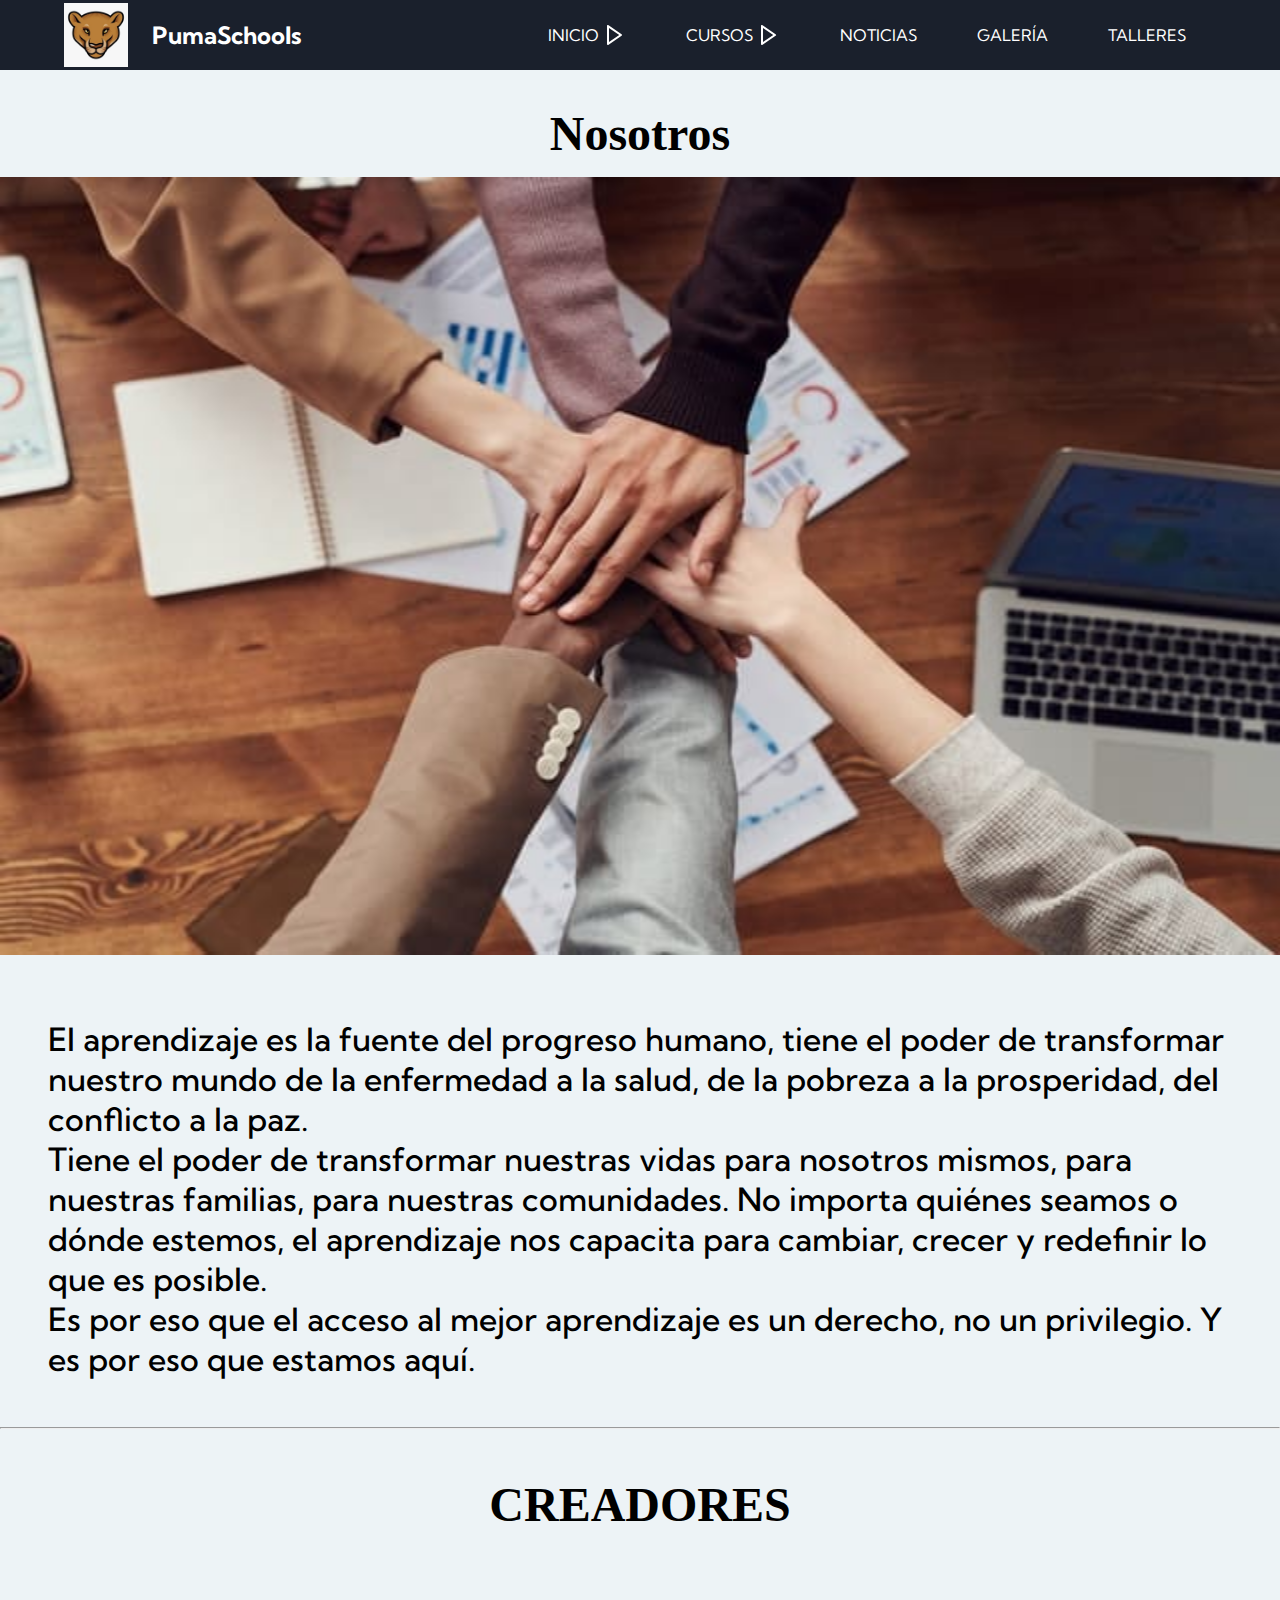
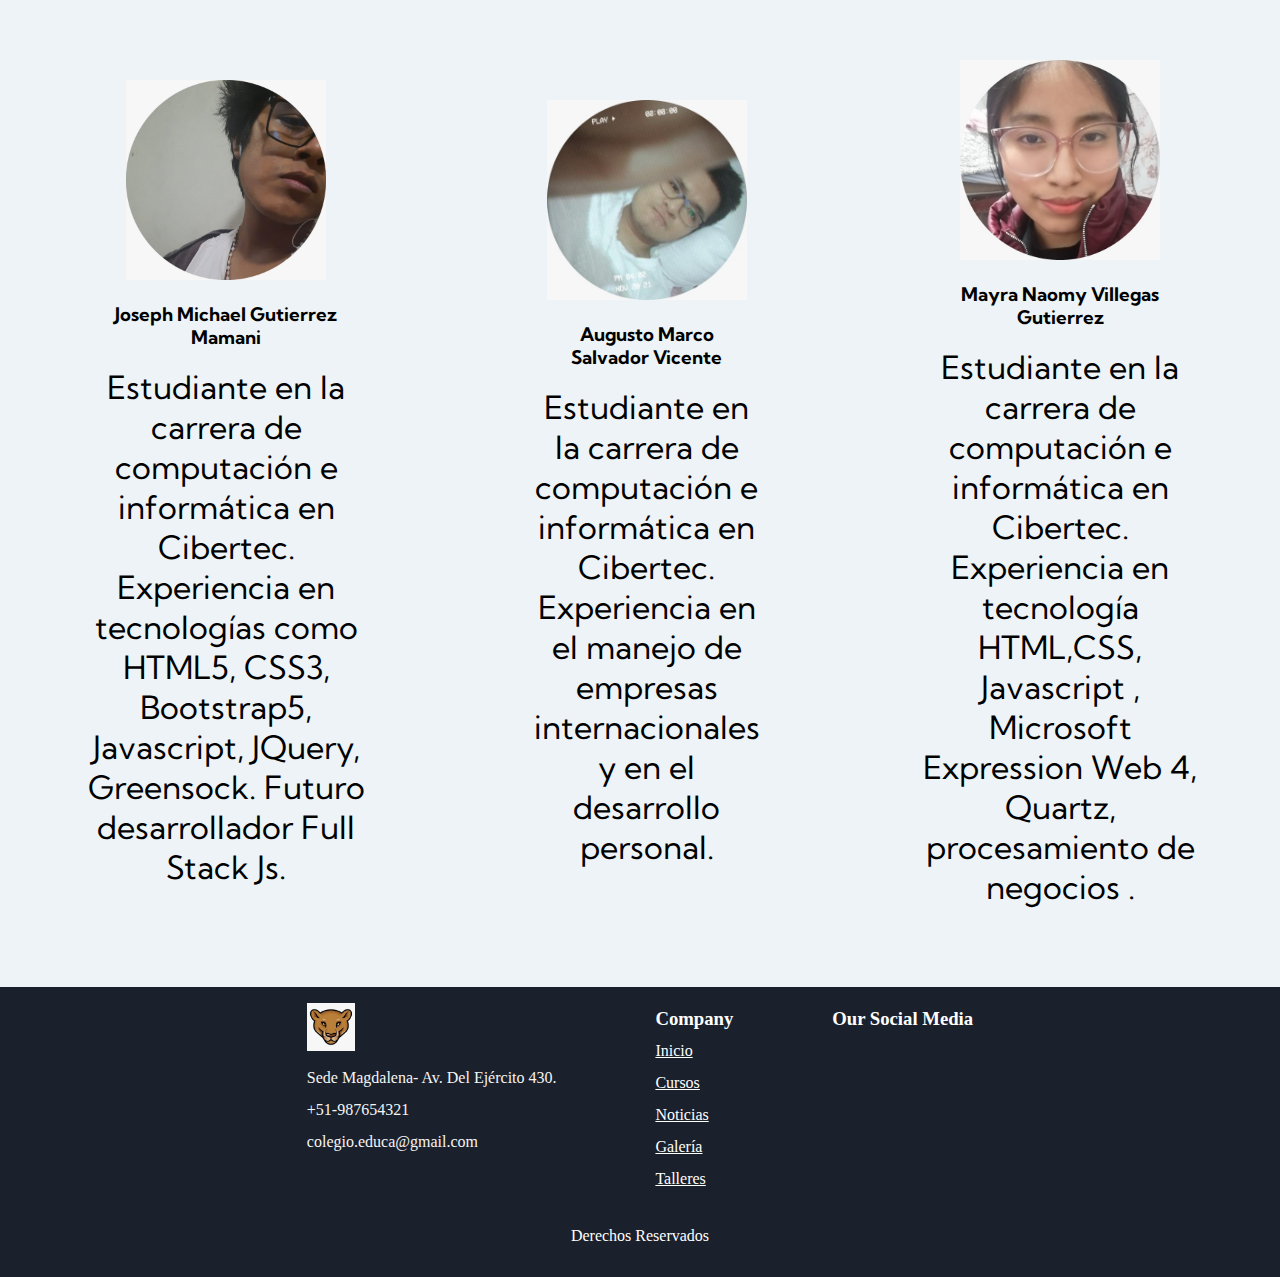
<file: paginas/nosotros.html>
<!DOCTYPE html>
<html lang="en">
<head>
    <meta charset="UTF-8">
    <meta http-equiv="X-UA-Compatible" content="IE=edge">
    <meta name="viewport" content="width=device-width, initial-scale=1.0">
    <title>Document</title>

    <link rel="stylesheet" href="https://cdnjs.cloudflare.com/ajax/libs/font-awesome/6.1.1/css/all.min.css"
        integrity="sha512-KfkfwYDsLkIlwQp6LFnl8zNdLGxu9YAA1QvwINks4PhcElQSvqcyVLLD9aMhXd13uQjoXtEKNosOWaZqXgel0g=="
        crossorigin="anonymous" referrerpolicy="no-referrer" />
    
    <link href="https://fonts.googleapis.com/css2?family=Chivo:wght@300&family=Kumbh+Sans:wght@200&family=Titan+One&display=swap" rel="stylesheet">
    
    <link rel="stylesheet" href="../styles/main.css">
</head>
<body class="wrapper__nosotros">
         <!-- ########################## NAVIGATION ######################### -->
         <nav class="menu">
            <section class="menu__container">
                
                <div class="titulo__logo">
                    <img src="../imagenes/logoColegio.jpeg" alt="" class="menu__logo">
                    <h2>PumaSchools</h2>
                </div>
    
                <ul class="menu__links">
                    <li class="menu__item menu__item--show">
                        <a href="../index.html" class="menu__link">INICIO <img src="../imagenes/ArrowDown.svg" class="menu__arrow" alt=""></a>
        
                        <ul class="menu__nesting">
                            <li class="menu__inside">
                                <a href="nosotros.html" class="menu__link menu__link--inside">NOSOTROS</a>
                            </li>
                            <li class="menu__inside">
                                <a href="objetivos.html" class="menu__link menu__link--inside">OBJETIVOS</a>
                            </li>
                        </ul>
                    </li>
        
                    <li class="menu__item menu__item--show">
                        <a href="cursos.html" class="menu__link">CURSOS <img src="../imagenes/ArrowDown.svg" class="menu__arrow" alt=""></a>
        
                        <ul class="menu__nesting">
                            <li class="menu__inside">
                                <a href="matematicas.html" class="menu__link menu__link--inside">MATEMÁTICAS</a>
                            </li>
                            <li class="menu__inside">
                                <a href="ciencias.html" class="menu__link menu__link--inside">CIENCIAS</a>
                            </li>
                            <li class="menu__inside">
                                <a href="letras.html" class="menu__link menu__link--inside">LETRAS</a>
                            </li>
                        </ul>
                    </li>
        
                    <li class="menu__item">
                        <a href="noticias.html" class="menu__link">NOTICIAS</a>
                    </li>
    
                    <li class="menu__item">
                        <a href="galeria.html" class="menu__link">GALERÍA</a>
                    </li>
        
                    <li class="menu__item">
                        <a href="talleres.html" class="menu__link">TALLERES</a>
                    </li>
        
                </ul>
    
                <div class="menu__hamburguer">
                    <img src="../imagenes/menu.svg" class="menu__img">
                </div>
            </section>
    
            
        </nav>
        
    
        <!-- #################### INFO SECTION ##################### -->
    
        <section class="titu_nosotros">
            <br>
            <br>
            <h1>Nosotros</h1>
        </section>
        
            <section class="banner">
                <div class="banner__carousel">
                    <i class="fa-solid fa-arrow-left left"></i>
                    <img id="imgnos" src="../imagenes/nosotros1.jpg" alt="">
                    <i class="fa-solid fa-arrow-right right"></i>
                </div>
            </section>
        
            <section class="nosot">
                
                <div class="nosot__info">
                    <p> El aprendizaje es la fuente del progreso humano, tiene el poder de transformar nuestro mundo de la enfermedad a la salud, de la pobreza a la prosperidad, del conflicto a la paz.</p>
    
                    <p> Tiene el poder de transformar nuestras vidas para nosotros mismos, para nuestras familias, para nuestras comunidades. No importa quiénes seamos o dónde estemos, el aprendizaje nos capacita para cambiar, crecer y redefinir lo que es posible.</p>
                    
                    <p>Es por eso que el acceso al mejor aprendizaje es un derecho, no un privilegio. Y es por eso que estamos aquí.</p>
    
                </div>
            </section>
    
            <section class="creadores">
                
                <hr>
                <div class="crea">
                    <h1>CREADORES</h1>
                </div>
                <div class="crea__info">
                    <div class="crea__cards">
                        <img src="../imagenes/jhosep.jpeg">
                        <h3>Joseph Michael Gutierrez Mamani</h3>
                        <p> Estudiante en la carrera de computación e informática en Cibertec. Experiencia en tecnologías como HTML5, CSS3, Bootstrap5, Javascript, JQuery, Greensock. Futuro desarrollador Full Stack Js.</p>

                    </div>
                    <div class="crea__cards">
                        <img src="../imagenes/augusto.jpeg">
                        <h3>Augusto Marco Salvador Vicente</h3>
                        <p> Estudiante en la carrera de computación e informática en Cibertec. Experiencia en el manejo de empresas internacionales y en el desarrollo personal.</p>

                    </div>
                    <div class="crea__cards">
                        <img src="../imagenes/mayra.jpeg">
                        <h3>Mayra Naomy Villegas Gutierrez</h3>
                        <p> Estudiante en la carrera de computación e informática en Cibertec. Experiencia en tecnología HTML,CSS, Javascript , Microsoft Expression Web 4, Quartz, procesamiento de negocios .</p>
                    </div>
    
                    
    
                </div>
            </section>
    
        <!-- ################### INICIO FOOTER ##################### -->
        <footer class="footer">
            <div class="footer__wrapper">
                <div class="footer__columns">
                    <div class="column">
                        <div class="image">
                            <img src="../imagenes/logoColegio.jpeg" alt="logo" class="footerLogo">
                        </div>
                        <div class="datosColegio">
                            <li>Sede Magdalena- Av. Del Ejército 430.</li>
                            <li>+51-987654321</li>
                            <li>colegio.educa@gmail.com</li>
                        </div>
                    </div>
    
                    <div class="column">
                        <h3>Company</h3>
                        <div class="footerNav">
                            <li><a href="../index.html">Inicio</a></li>
                            <li><a href="cursos.html">Cursos</a></li>
                            <li><a href="noticias.html">Noticias</a></li>
                            <li><a href="galeria.html">Galería</a></li>
                            <li><a href="talleres.html">Talleres</a></li>
                        </div>
                    </div>
    
                    <div class="column">
                        <h3>Our Social Media</h3>
                        <div class="icons">
                            <a href="https://twitter.com/?lang=es"><i class="fa-brands fa-twitter-square"></i></a>
                            <a href="https://es-la.facebook.com/"><i class="fa-brands fa-facebook"></i></a>
                            <a href="https://www.google.com/intl/es-419/gmail/about/"><i class="fa-solid fa-envelope"></i></a>
                            <a href="https://web.whatsapp.com/"><i class="fa-brands fa-whatsapp"></i></a>
                            <a href="https://web.telegram.org/z/"><i class="fa-brands fa-telegram"></i></a>
                        </div>
                    </div>
                </div>
                
                <div class="derecho">
                    <p>Derechos Reservados</p>
                </div>
            </div>
            
        </footer>
        <script src="../js/navigation.js"></script>
        <script src="../js/nosotros.js"></script>
</body>
</html>
</file>
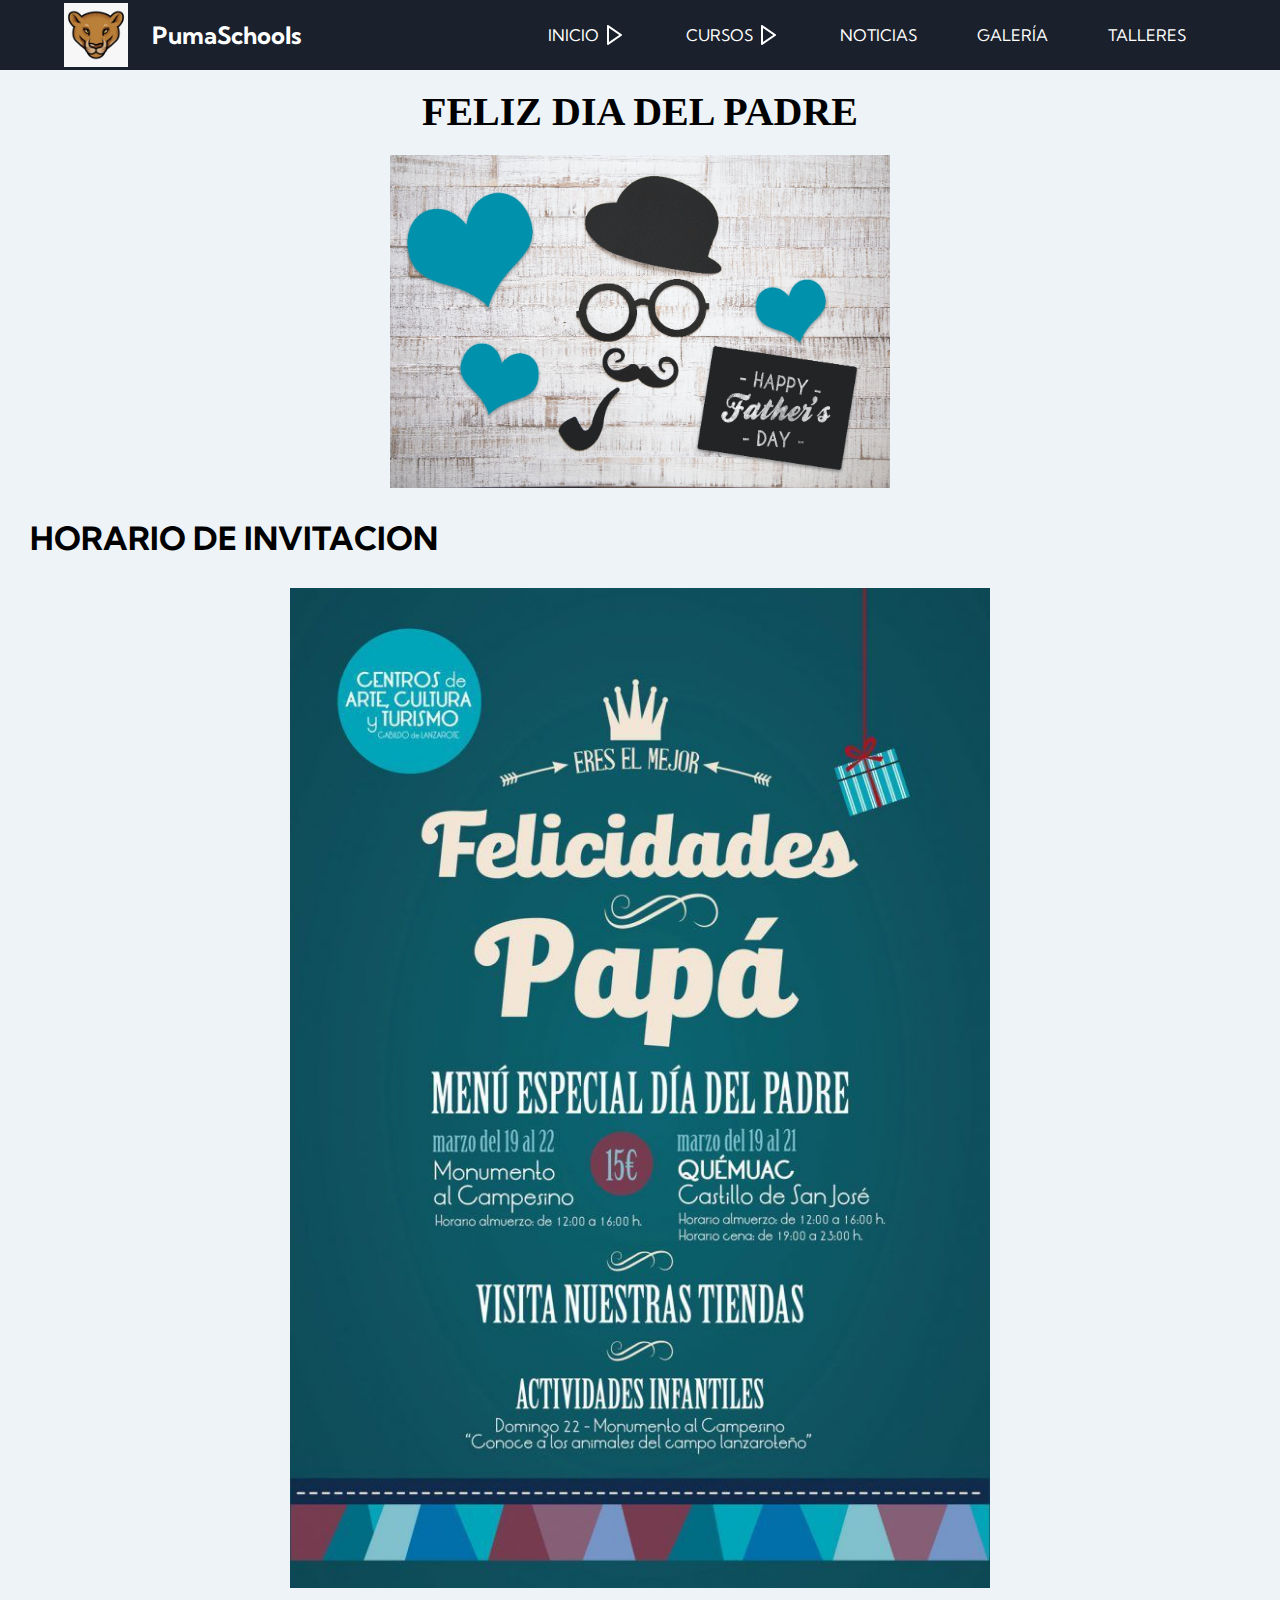
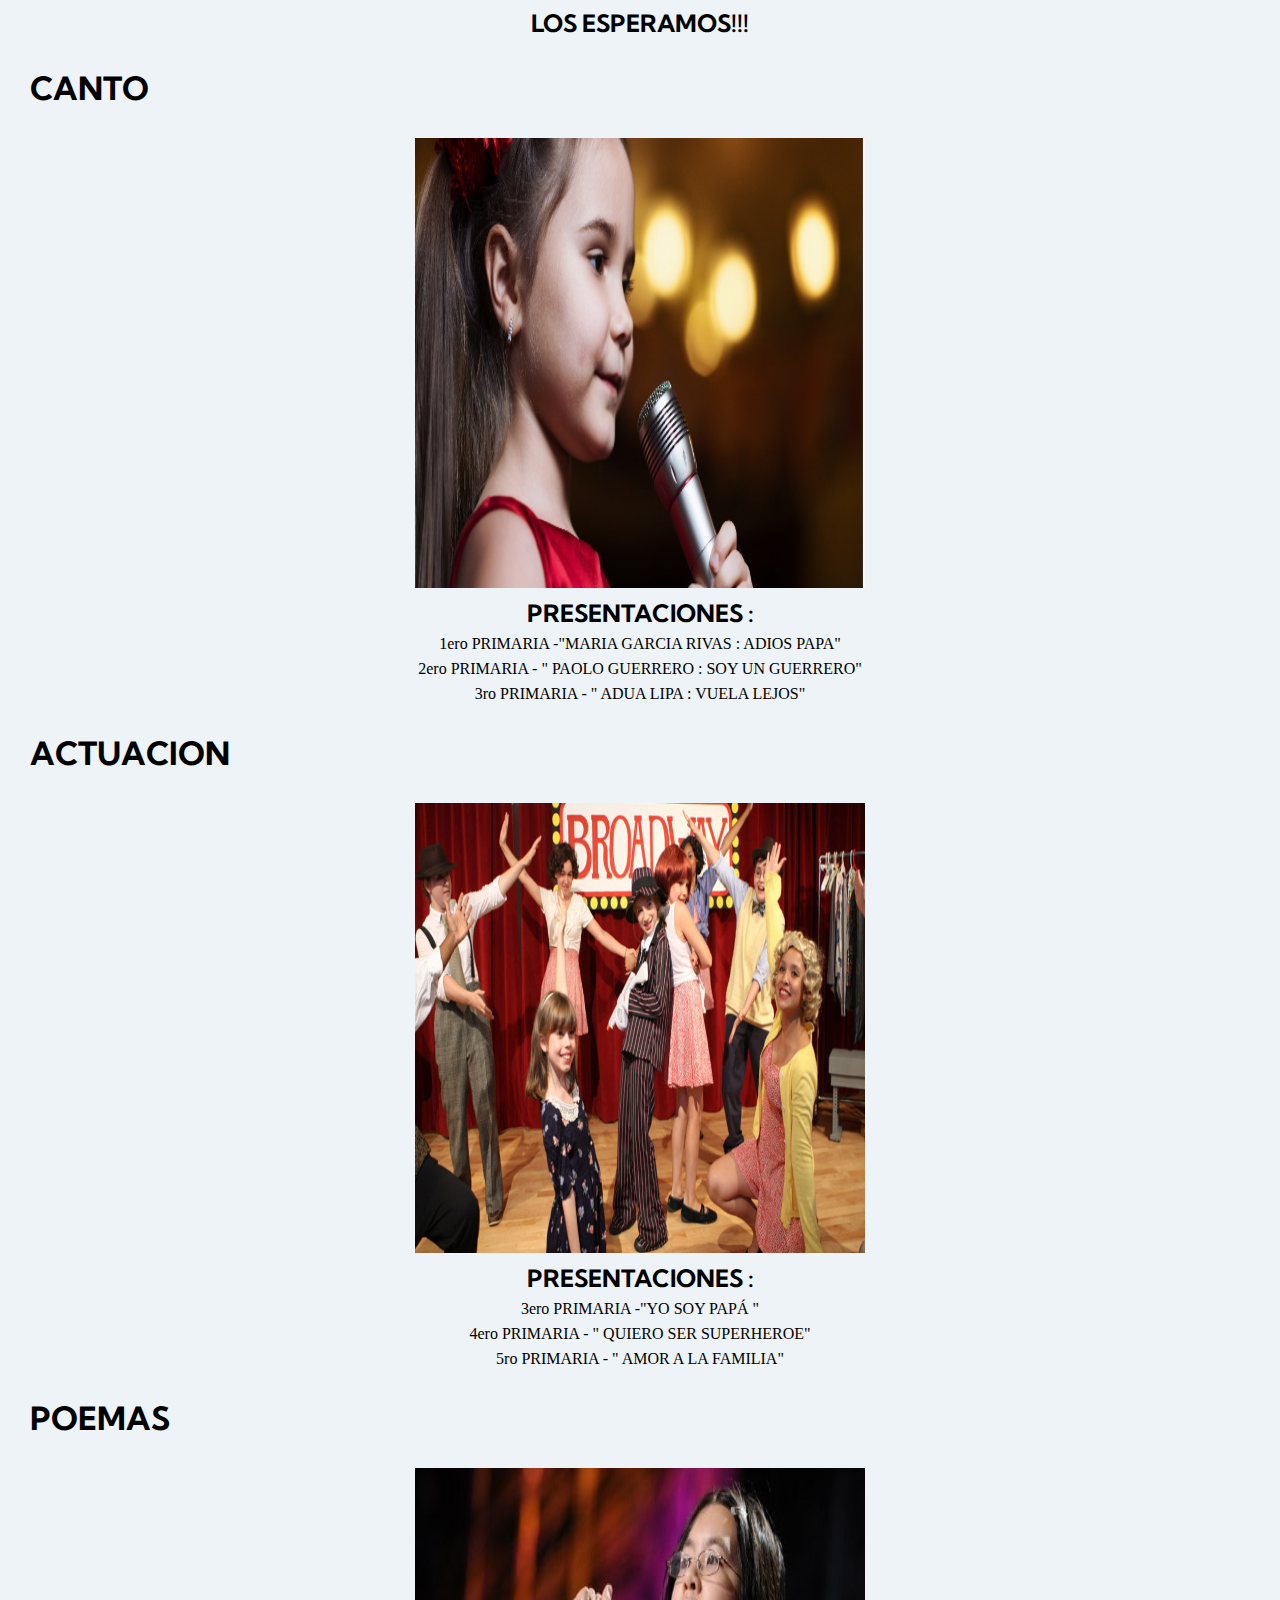
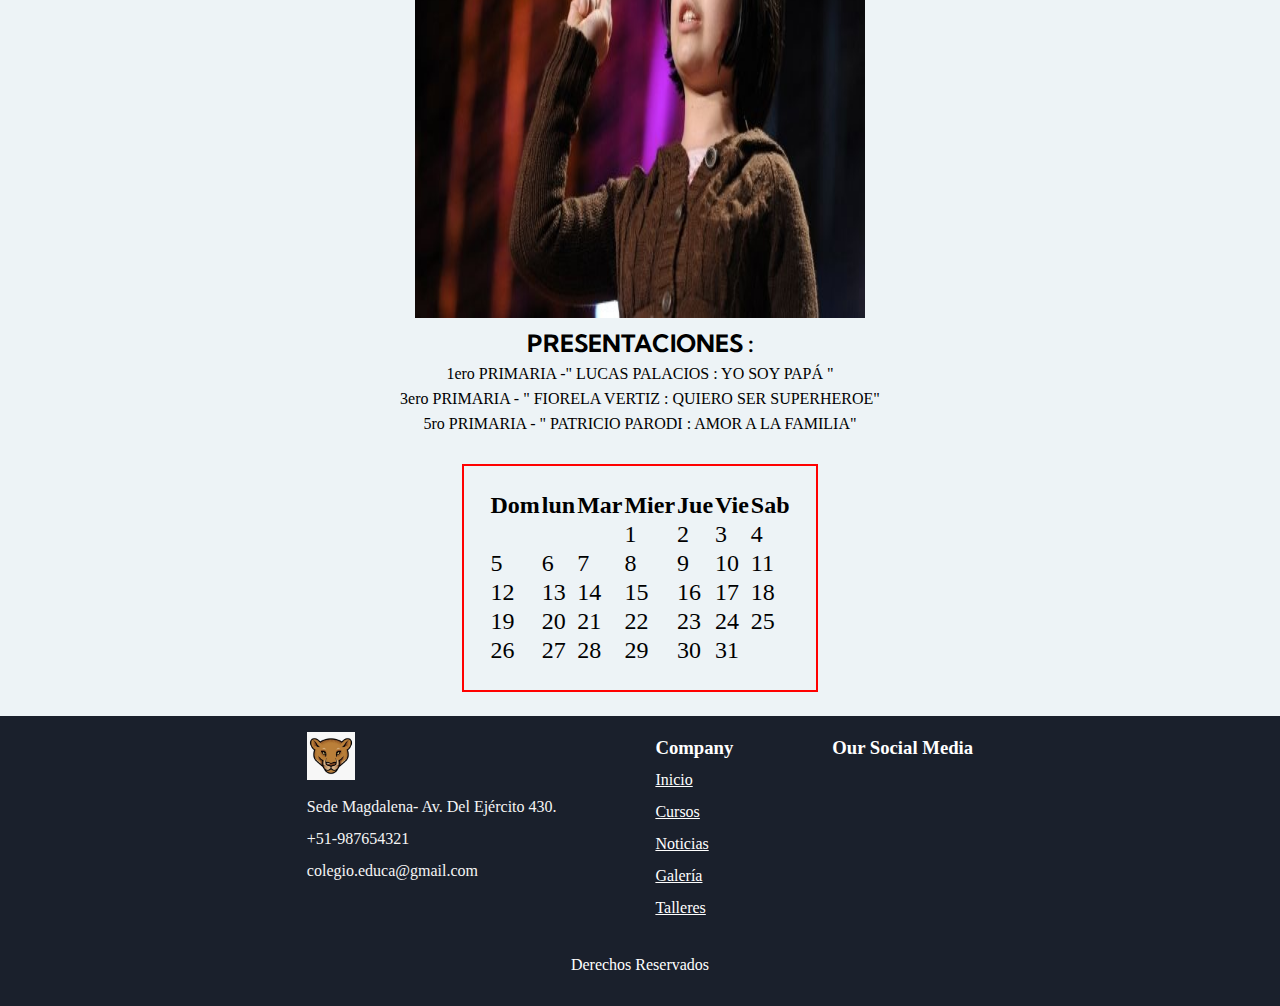
<file: paginas/noticias.html>
<!DOCTYPE html>
<html lang="en">
    <head>
        <meta charset="UTF-8">
        <meta http-equiv="X-UA-Compatible" content="IE=edge">
        <meta name="viewport" content="width=device-width, initial-scale=1.0">
        <title>Document</title>
        <link rel="stylesheet" href="../styles/main.css">

        <link rel="stylesheet" href="https://cdnjs.cloudflare.com/ajax/libs/font-awesome/6.1.1/css/all.min.css"
        integrity="sha512-KfkfwYDsLkIlwQp6LFnl8zNdLGxu9YAA1QvwINks4PhcElQSvqcyVLLD9aMhXd13uQjoXtEKNosOWaZqXgel0g=="
        crossorigin="anonymous" referrerpolicy="no-referrer" />

        <link href="https://fonts.googleapis.com/css2?family=Chivo:wght@300&family=Kumbh+Sans:wght@200&family=Titan+One&display=swap" rel="stylesheet">
        
    </head>
    <body class="wrapperNoticias">
             <!-- ########################## NAVIGATION ######################### -->
             <nav class="menu">
                <section class="menu__container">
                    
                    <div class="titulo__logo">
                        <img src="../imagenes/logoColegio.jpeg" alt="" class="menu__logo">
                        <h2>PumaSchools</h2>
                    </div>
        
                    <ul class="menu__links">
                        <li class="menu__item menu__item--show">
                            <a href="../index.html" class="menu__link">INICIO <img src="../imagenes/ArrowDown.svg" class="menu__arrow" alt=""></a>
            
                            <ul class="menu__nesting">
                                <li class="menu__inside">
                                    <a href="nosotros.html" class="menu__link menu__link--inside">NOSOTROS</a>
                                </li>
                                <li class="menu__inside">
                                    <a href="objetivos.html" class="menu__link menu__link--inside">OBJETIVOS</a>
                                </li>
                            </ul>
                        </li>
            
                        <li class="menu__item menu__item--show">
                            <a href="cursos.html" class="menu__link">CURSOS <img src="../imagenes/ArrowDown.svg" class="menu__arrow" alt=""></a>
            
                            <ul class="menu__nesting">
                                <li class="menu__inside">
                                    <a href="matematicas.html" class="menu__link menu__link--inside">MATEMÁTICAS</a>
                                </li>
                                <li class="menu__inside">
                                    <a href="ciencias.html" class="menu__link menu__link--inside">CIENCIAS</a>
                                </li>
                                <li class="menu__inside">
                                    <a href="letras.html" class="menu__link menu__link--inside">LETRAS</a>
                                </li>
                            </ul>
                        </li>
            
                        <li class="menu__item">
                            <a href="noticias.html" class="menu__link">NOTICIAS</a>
                        </li>
        
                        <li class="menu__item">
                            <a href="galeria.html" class="menu__link">GALERÍA</a>
                        </li>
            
                        <li class="menu__item">
                            <a href="talleres.html" class="menu__link">TALLERES</a>
                        </li>
            
                    </ul>
        
                    <div class="menu__hamburguer">
                        <img src="../imagenes/menu.svg" class="menu__img">
                    </div>
                </section>
        
                
            </nav>
    

    <!-- #################### INFO SECTION ##################### -->


    <main>
        <section class="RE">
            <h1 class=" NOTH1 ">FELIZ DIA DEL PADRE</h1>
            <article>
                <img src="../imagenes/FDP.jpg" alt="" class="IMGNOT1">
            </article>
            <article>
                <h1 class="NOTICIASH1"> HORARIO DE INVITACION </h1>
                <img src="../imagenes/HFP.jpg" alt="" class="NOTICIASHFP">
                <h2 class="NOTICIASH2">LOS ESPERAMOS!!!</h2>

            </article>
            <article>
                <h1 class="NOTICIASH1"> CANTO</h1>
                <img src="../imagenes/canto.jpg" alt="" class="NOTICIASIMG">
                <h2 class="NOTICIASH2">PRESENTACIONES : </h2>
                <li class="NOTICIALI"> 1ero PRIMARIA -"MARIA GARCIA RIVAS : ADIOS PAPA" </li>
                <li class="NOTICIALI">2ero PRIMARIA - " PAOLO GUERRERO : SOY UN GUERRERO"</li>
                <li class="NOTICIALI">3ro PRIMARIA - " ADUA LIPA : VUELA LEJOS" </li>
            </article>

            <article>
                <h1 class="NOTICIASH1">ACTUACION</h1>
                <img src="../imagenes/actuacion.jpg" alt="" class="NOTICIASIMG">
                <h2 class="NOTICIASH2">PRESENTACIONES : </h2>
                <li class="NOTICIALI"> 3ero PRIMARIA -"YO SOY PAPÁ " </li>
                <li class="NOTICIALI">4ero PRIMARIA - " QUIERO SER SUPERHEROE"</li>
                <li class="NOTICIALI">5ro PRIMARIA - " AMOR A LA FAMILIA" </li>
            </article>

            <article>
                <h1 class="NOTICIASH1">POEMAS</h1>
                <img src="../imagenes/poemas.jpg" alt="" class="NOTICIASIMG">
                <h2 class="NOTICIASH2">PRESENTACIONES : </h2>
                <li class="NOTICIALI"> 1ero PRIMARIA -" LUCAS PALACIOS : YO SOY PAPÁ " </li>
                <li class="NOTICIALI">3ero PRIMARIA - " FIORELA VERTIZ : QUIERO SER SUPERHEROE"</li>
                <li class="NOTICIALI">5ro PRIMARIA - " PATRICIO PARODI : AMOR A LA FAMILIA" </li>
            </article>
            <div class="DIA" >
                <article id="aside_cal" class="THOR">

                </article>
            </div>

        </section>

        
    </main>    

    <!-- ################### INICIO FOOTER ##################### -->
    <footer class="footer">
        <div class="footer__wrapper">
            <div class="footer__columns">
                <div class="column">
                    <div class="image">
                        <img src="../imagenes/logoColegio.jpeg" alt="logo" class="footerLogo">
                    </div>
                    <div class="datosColegio">
                        <li>Sede Magdalena- Av. Del Ejército 430.</li>
                        <li>+51-987654321</li>
                        <li>colegio.educa@gmail.com</li>
                    </div>
                </div>

                <div class="column">
                    <h3>Company</h3>
                    <div class="footerNav">
                        <li><a href="../index.html">Inicio</a></li>
                        <li><a href="cursos.html">Cursos</a></li>
                        <li><a href="noticias.html">Noticias</a></li>
                        <li><a href="galeria.html">Galería</a></li>
                        <li><a href="talleres.html">Talleres</a></li>
                    </div>
                </div>

                <div class="column">
                    <h3>Our Social Media</h3>
                    <div class="icons">
                        <a href="https://twitter.com/?lang=es"><i class="fa-brands fa-twitter-square"></i></a>
                        <a href="https://es-la.facebook.com/"><i class="fa-brands fa-facebook"></i></a>
                        <a href="https://www.google.com/intl/es-419/gmail/about/"><i class="fa-solid fa-envelope"></i></a>
                        <a href="https://web.whatsapp.com/"><i class="fa-brands fa-whatsapp"></i></a>
                        <a href="https://web.telegram.org/z/"><i class="fa-brands fa-telegram"></i></a>
                    </div>
                </div>
            </div>
            
            <div class="derecho">
                <p>Derechos Reservados</p>
            </div>
        </div>
        
    </footer>
    <script src="../js/loki.js"></script>
    <script src="../js/navigation.js"></script>
    </body>
</html>
</file>
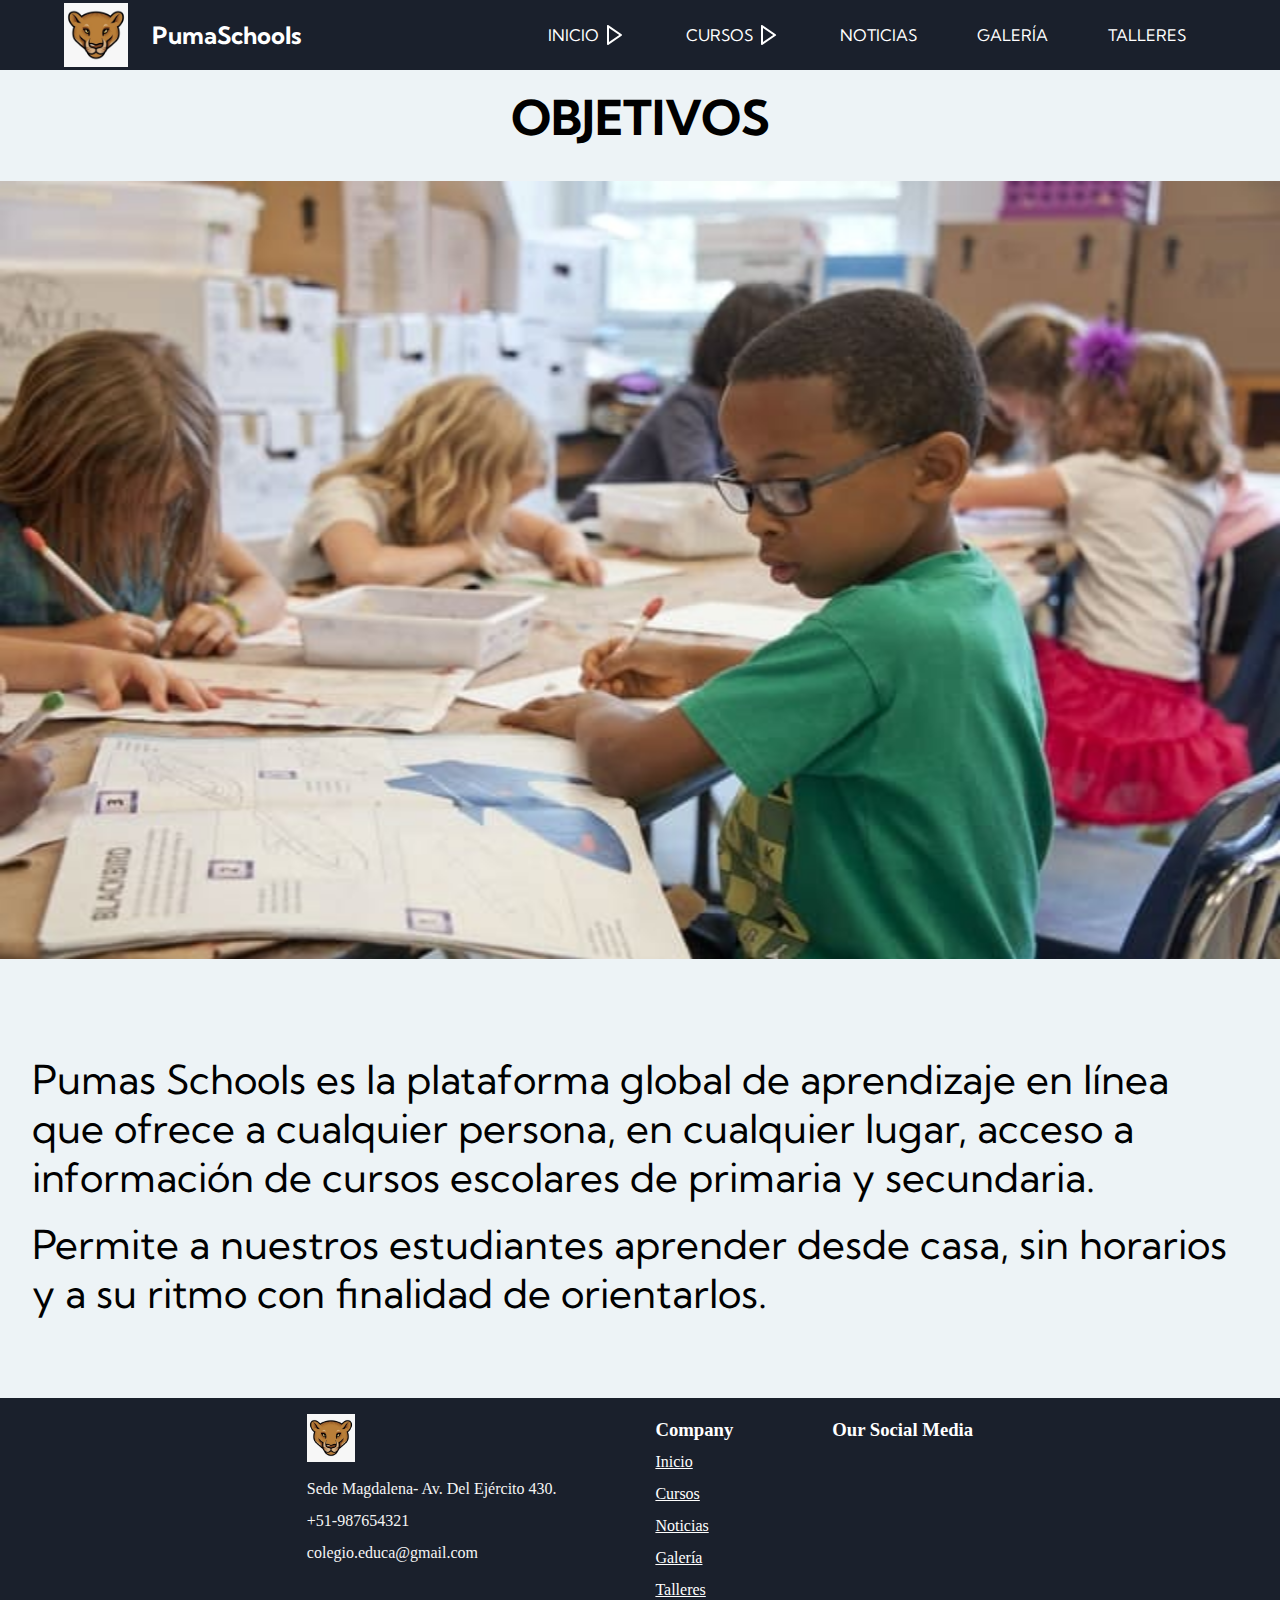
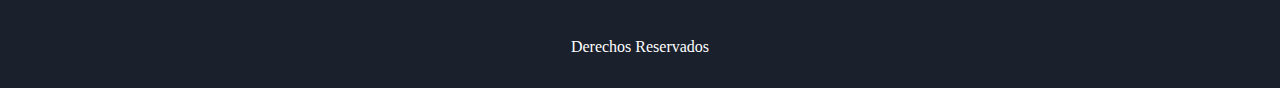
<file: paginas/objetivos.html>
<!DOCTYPE html>
<html lang="en">
<head>
    <meta charset="UTF-8">
    <meta http-equiv="X-UA-Compatible" content="IE=edge">
    <meta name="viewport" content="width=device-width, initial-scale=1.0">
    <title>Document</title>

    <link rel="stylesheet" href="https://cdnjs.cloudflare.com/ajax/libs/font-awesome/6.1.1/css/all.min.css"
        integrity="sha512-KfkfwYDsLkIlwQp6LFnl8zNdLGxu9YAA1QvwINks4PhcElQSvqcyVLLD9aMhXd13uQjoXtEKNosOWaZqXgel0g=="
        crossorigin="anonymous" referrerpolicy="no-referrer" />

    <link href="https://fonts.googleapis.com/css2?family=Chivo:wght@300&family=Kumbh+Sans:wght@200&family=Titan+One&display=swap" rel="stylesheet">

    <link rel="stylesheet" href="../styles/main.css">
</head>
<body class="bodyObjetivos">
         <!-- ########################## NAVIGATION ######################### -->
         <nav class="menu">
            <section class="menu__container">
                
                <div class="titulo__logo">
                    <img src="../imagenes/logoColegio.jpeg" alt="" class="menu__logo">
                    <h2>PumaSchools</h2>
                </div>
    
                <ul class="menu__links">
                    <li class="menu__item menu__item--show">
                        <a href="../index.html" class="menu__link">INICIO <img src="../imagenes/ArrowDown.svg" class="menu__arrow" alt=""></a>
        
                        <ul class="menu__nesting">
                            <li class="menu__inside">
                                <a href="nosotros.html" class="menu__link menu__link--inside">NOSOTROS</a>
                            </li>
                            <li class="menu__inside">
                                <a href="objetivos.html" class="menu__link menu__link--inside">OBJETIVOS</a>
                            </li>
                        </ul>
                    </li>
        
                    <li class="menu__item menu__item--show">
                        <a href="cursos.html" class="menu__link">CURSOS <img src="../imagenes/ArrowDown.svg" class="menu__arrow" alt=""></a>
        
                        <ul class="menu__nesting">
                            <li class="menu__inside">
                                <a href="matematicas.html" class="menu__link menu__link--inside">MATEMÁTICAS</a>
                            </li>
                            <li class="menu__inside">
                                <a href="ciencias.html" class="menu__link menu__link--inside">CIENCIAS</a>
                            </li>
                            <li class="menu__inside">
                                <a href="letras.html" class="menu__link menu__link--inside">LETRAS</a>
                            </li>
                        </ul>
                    </li>
        
                    <li class="menu__item">
                        <a href="noticias.html" class="menu__link">NOTICIAS</a>
                    </li>
    
                    <li class="menu__item">
                        <a href="galeria.html" class="menu__link">GALERÍA</a>
                    </li>
        
                    <li class="menu__item">
                        <a href="talleres.html" class="menu__link">TALLERES</a>
                    </li>
        
                </ul>
    
                <div class="menu__hamburguer">
                    <img src="../imagenes/menu.svg" class="menu__img">
                </div>
            </section>
    
            
        </nav>
        
    
        <!-- #################### INFO SECTION ##################### -->
    
        <section class="titu_obje">
            <br>
            <h1>OBJETIVOS</h1>
            <br>

        </section>
       

        <section class="banner">
            <div class="banner__carousel">
                <i class="fa-solid fa-arrow-left left"></i>
                <img id="imgcab" src="../imagenes/objetivos01.jpg" alt="">
                <i class="fa-solid fa-arrow-right right"></i>
            </div>
        </section>
    
        <section class="obj__container">
            
            <div class="obj__texto">
                <p>
                    Pumas Schools es la plataforma global de aprendizaje en línea que ofrece a cualquier persona, en cualquier lugar, acceso a información de cursos escolares de primaria y secundaria.
                </p>
                <br>
                <p>  Permite a nuestros estudiantes aprender desde casa, sin horarios y a su ritmo con finalidad de orientarlos.
                </p>


            </div>
        </section>
    
        <!-- ################### INICIO FOOTER ##################### -->
        <footer class="footer">
            <div class="footer__wrapper">
                <div class="footer__columns">
                    <div class="column">
                        <div class="image">
                            <img src="../imagenes/logoColegio.jpeg" alt="logo" class="footerLogo">
                        </div>
                        <div class="datosColegio">
                            <li>Sede Magdalena- Av. Del Ejército 430.</li>
                            <li>+51-987654321</li>
                            <li>colegio.educa@gmail.com</li>
                        </div>
                    </div>
    
                    <div class="column">
                        <h3>Company</h3>
                        <div class="footerNav">
                            <li><a href="../index.html">Inicio</a></li>
                            <li><a href="cursos.html">Cursos</a></li>
                            <li><a href="noticias.html">Noticias</a></li>
                            <li><a href="galeria.html">Galería</a></li>
                            <li><a href="talleres.html">Talleres</a></li>
                        </div>
                    </div>
    
                    <div class="column">
                        <h3>Our Social Media</h3>
                        <div class="icons">
                            <a href="https://twitter.com/?lang=es"><i class="fa-brands fa-twitter-square"></i></a>
                            <a href="https://es-la.facebook.com/"><i class="fa-brands fa-facebook"></i></a>
                            <a href="https://www.google.com/intl/es-419/gmail/about/"><i class="fa-solid fa-envelope"></i></a>
                            <a href="https://web.whatsapp.com/"><i class="fa-brands fa-whatsapp"></i></a>
                            <a href="https://web.telegram.org/z/"><i class="fa-brands fa-telegram"></i></a>
                        </div>
                    </div>
                </div>
                
                <div class="derecho">
                    <p>Derechos Reservados</p>
                </div>
            </div>
            
        </footer>
        <script src="../js/navigation.js"></script>
        <script src="../js/objetivos.js"></script>
</body>
</html>
</file>
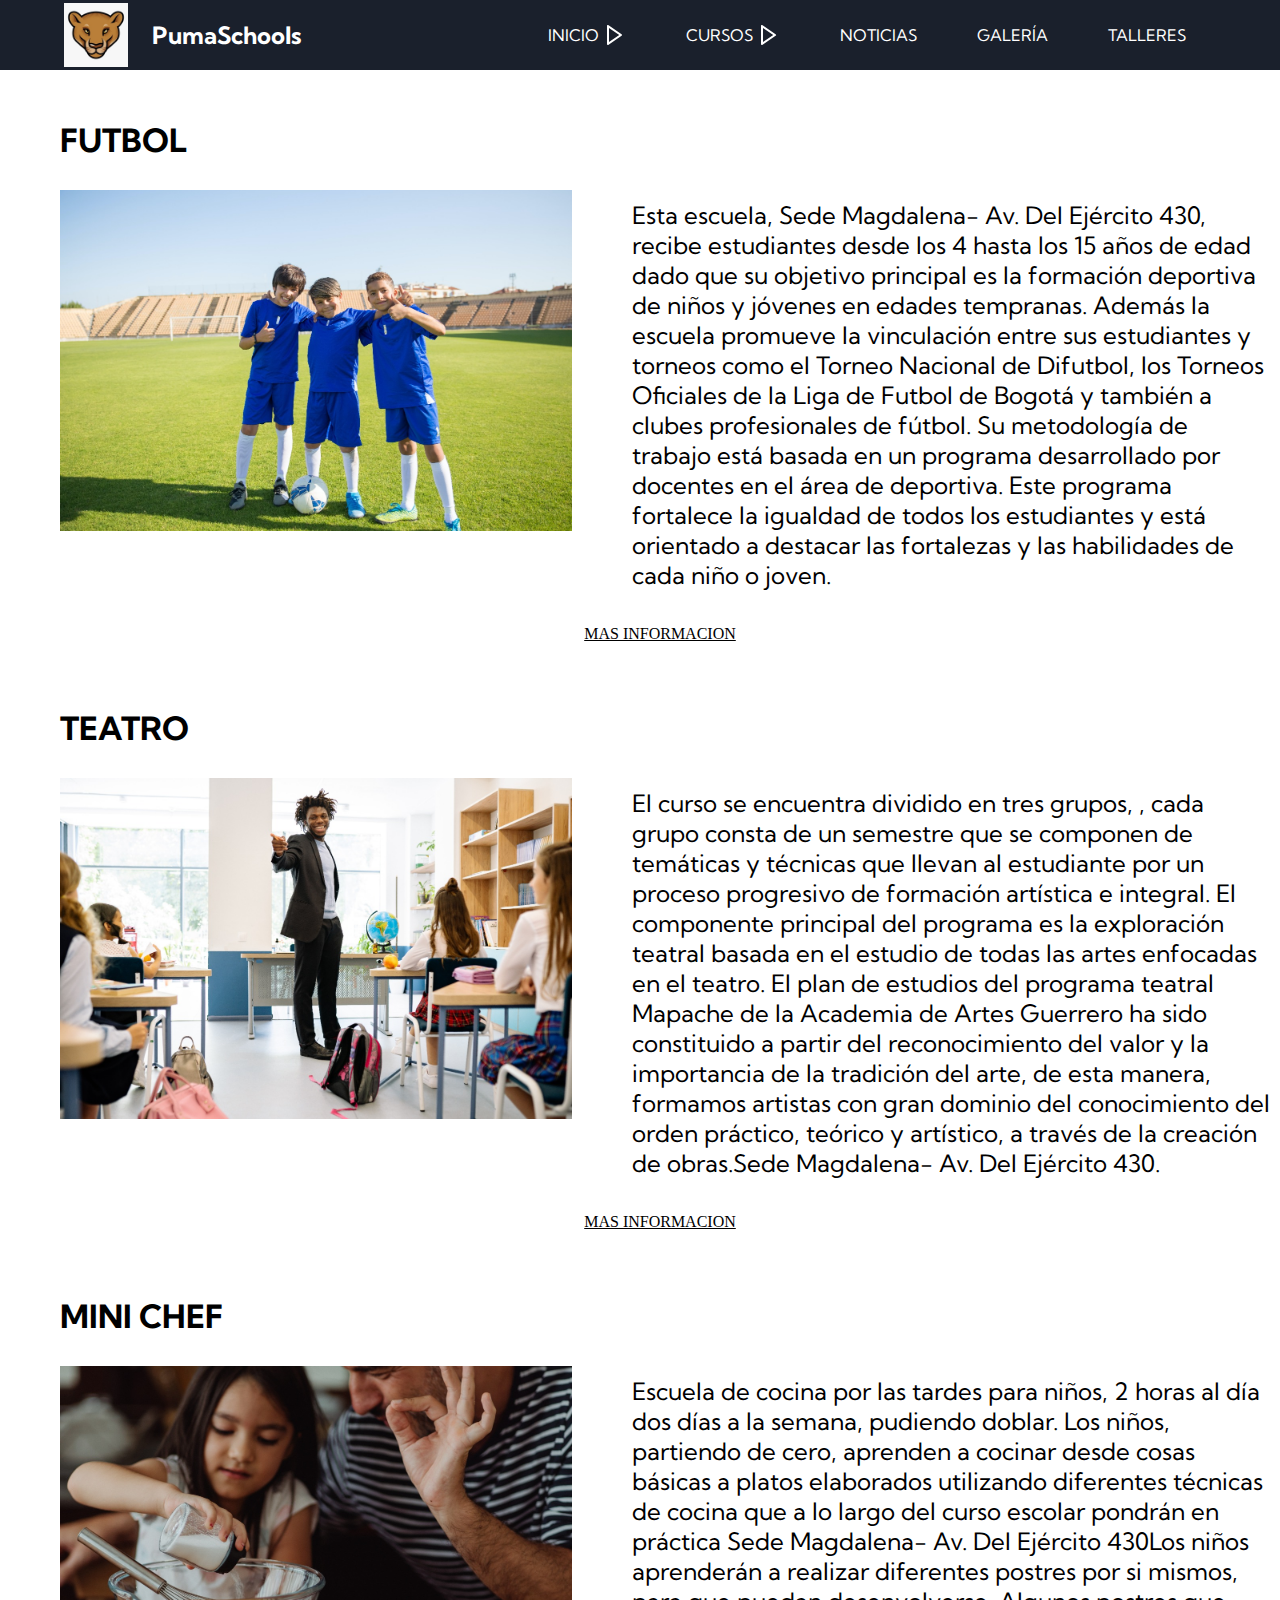
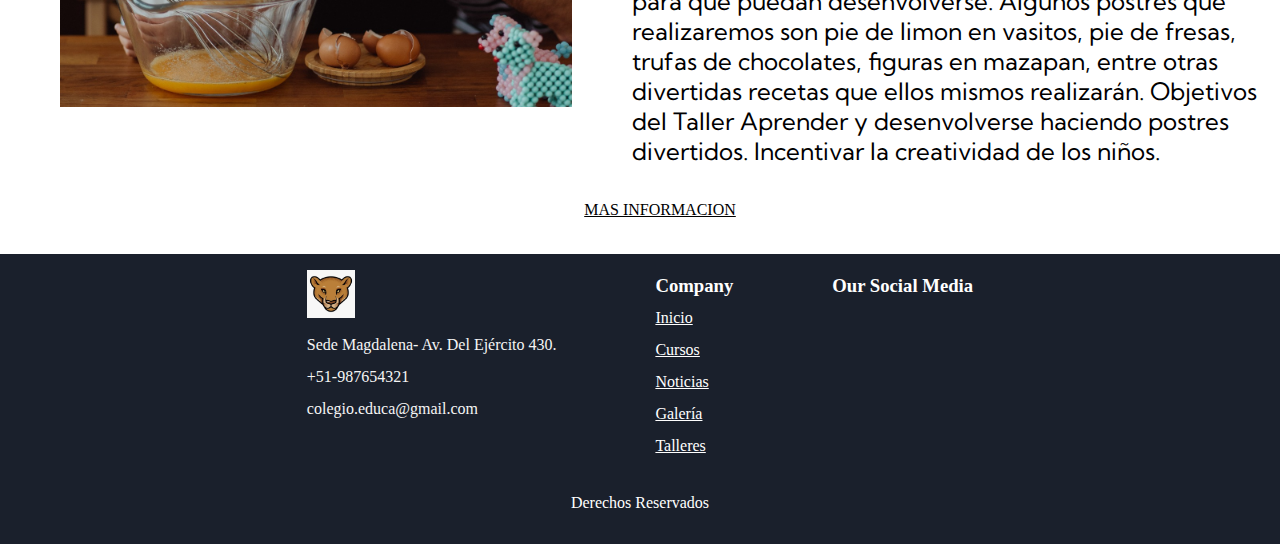
<file: paginas/talleres.html>
<!DOCTYPE html>
<html lang="en">
<head>
    <meta charset="UTF-8">
    <meta http-equiv="X-UA-Compatible" content="IE=edge">
    <meta name="viewport" content="width=device-width, initial-scale=1.0">
    <title>Document</title>
    <link rel="stylesheet" href="https://cdnjs.cloudflare.com/ajax/libs/font-awesome/6.1.1/css/all.min.css"
        integrity="sha512-KfkfwYDsLkIlwQp6LFnl8zNdLGxu9YAA1QvwINks4PhcElQSvqcyVLLD9aMhXd13uQjoXtEKNosOWaZqXgel0g=="
        crossorigin="anonymous" referrerpolicy="no-referrer" />

    <link href="https://fonts.googleapis.com/css2?family=Chivo:wght@300&family=Kumbh+Sans:wght@200&family=Titan+One&display=swap" rel="stylesheet">
        
    <link rel="stylesheet" href="../styles/main.css">
</head>
<body class="wrapper__talleres">
         <!-- ########################## NAVIGATION ######################### -->
         <nav class="menu">
            <section class="menu__container">
                
                <div class="titulo__logo">
                    <img src="../imagenes/logoColegio.jpeg" alt="" class="menu__logo">
                    <h2>PumaSchools</h2>
                </div>
    
                <ul class="menu__links">
                    <li class="menu__item menu__item--show">
                        <a href="../index.html" class="menu__link">INICIO <img src="../imagenes/ArrowDown.svg" class="menu__arrow" alt=""></a>
        
                        <ul class="menu__nesting">
                            <li class="menu__inside">
                                <a href="nosotros.html" class="menu__link menu__link--inside">NOSOTROS</a>
                            </li>
                            <li class="menu__inside">
                                <a href="objetivos.html" class="menu__link menu__link--inside">OBJETIVOS</a>
                            </li>
                        </ul>
                    </li>
        
                    <li class="menu__item menu__item--show">
                        <a href="cursos.html" class="menu__link">CURSOS <img src="../imagenes/ArrowDown.svg" class="menu__arrow" alt=""></a>
        
                        <ul class="menu__nesting">
                            <li class="menu__inside">
                                <a href="matematicas.html" class="menu__link menu__link--inside">MATEMÁTICAS</a>
                            </li>
                            <li class="menu__inside">
                                <a href="ciencias.html" class="menu__link menu__link--inside">CIENCIAS</a>
                            </li>
                            <li class="menu__inside">
                                <a href="letras.html" class="menu__link menu__link--inside">LETRAS</a>
                            </li>
                        </ul>
                    </li>
        
                    <li class="menu__item">
                        <a href="noticias.html" class="menu__link">NOTICIAS</a>
                    </li>
    
                    <li class="menu__item">
                        <a href="galeria.html" class="menu__link">GALERÍA</a>
                    </li>
        
                    <li class="menu__item">
                        <a href="talleres.html" class="menu__link">TALLERES</a>
                    </li>
        
                </ul>
    
                <div class="menu__hamburguer">
                    <img src="../imagenes/menu.svg" class="menu__img">
                </div>
            </section>
    
            
        </nav>
        
    
        <!-- #################### INFO SECTION ##################### -->
    
        <section>
            <div>
                <h1 class="TAL1">FUTBOL</h1>
                <article class="RU">
                    <img src="../imagenes/FUTBOL.jpg" alt="" class="img10">
                    <p class="TALLERESP">Esta escuela, Sede Magdalena- Av. Del Ejército 430, recibe estudiantes desde los 4
                        hasta los 15 años de
                        edad dado
                        que su objetivo principal es la formación deportiva de niños y jóvenes en edades tempranas.
                        Además la escuela promueve la vinculación entre sus estudiantes y torneos como el Torneo Nacional de
                        Difutbol, los Torneos Oficiales de la Liga de Futbol de Bogotá y también a clubes profesionales de
                        fútbol.
                        Su metodología de trabajo está basada en un programa desarrollado por docentes en el área de
                        deportiva.
                        Este programa fortalece la igualdad de todos los estudiantes y está orientado a destacar las
                        fortalezas
                        y las habilidades de cada niño o joven.
    
                    </p>
                    <a href="#" class="se">MAS INFORMACION</a>
                </article>
    
                <h1 class="TAL1">TEATRO</h1>
                <article class="RU">
    
                    <img src="../imagenes/TEATRO.jpg" alt="" class="img10">
                    <p class="TALLERESP">El curso se encuentra dividido en tres grupos, , cada grupo consta de un semestre
                        que se componen de
                        temáticas y técnicas que llevan al estudiante por un proceso progresivo de formación artística e
                        integral. El componente principal del programa es la exploración teatral basada en el estudio de
                        todas
                        las artes enfocadas en el teatro.
                        El plan de estudios del programa teatral Mapache de la Academia de Artes Guerrero ha sido
                        constituido a
                        partir del reconocimiento del valor y la importancia de la tradición del arte, de esta manera,
                        formamos
                        artistas con gran dominio del conocimiento del orden práctico, teórico y artístico, a través de la
                        creación de obras.Sede Magdalena- Av. Del Ejército 430.
    
                    </p>
                    <a href="#" class="se">MAS INFORMACION</a>
                </article>
                <h1 class="TAL1"> MINI CHEF</h1>
                <article class="RU">
    
                    <img src="../imagenes/CHEF.jpg" alt="" class="img10">
                    <p class="TALLERESP">Escuela de cocina por las tardes para niños, 2 horas al día dos días a la semana,
                        pudiendo doblar. Los
                        niños, partiendo de cero, aprenden a cocinar desde cosas básicas a platos elaborados utilizando
                        diferentes técnicas de cocina que a lo largo del curso escolar pondrán en práctica
                        Sede Magdalena- Av. Del Ejército 430Los niños aprenderán a realizar diferentes postres por si
                        mismos, para que puedan desenvolverse. Algunos postres que realizaremos son pie de limon en vasitos,
                        pie de fresas, trufas de chocolates, figuras en mazapan, entre otras divertidas recetas que ellos
                        mismos realizarán.
                        Objetivos del Taller
                        Aprender y desenvolverse haciendo postres divertidos.
                        Incentivar la creatividad de los niños.
                    </p>
                    <a href="#" class="se">MAS INFORMACION</a>
                </article>
    
            </div>
    
        </section>

        
        <!-- ################### INICIO FOOTER ##################### -->
        <footer class="footer">
            <div class="footer__wrapper">
                <div class="footer__columns">
                    <div class="column">
                        <div class="image">
                            <img src="../imagenes/logoColegio.jpeg" alt="logo" class="footerLogo">
                        </div>
                        <div class="datosColegio">
                            <li>Sede Magdalena- Av. Del Ejército 430.</li>
                            <li>+51-987654321</li>
                            <li>colegio.educa@gmail.com</li>
                        </div>
                    </div>
    
                    <div class="column">
                        <h3>Company</h3>
                        <div class="footerNav">
                            <li><a href="../index.html">Inicio</a></li>
                            <li><a href="cursos.html">Cursos</a></li>
                            <li><a href="noticias.html">Noticias</a></li>
                            <li><a href="galeria.html">Galería</a></li>
                            <li><a href="talleres.html">Talleres</a></li>
                        </div>
                    </div>
    
                    <div class="column">
                        <h3>Our Social Media</h3>
                        <div class="icons">
                            <a href="https://twitter.com/?lang=es"><i class="fa-brands fa-twitter-square"></i></a>
                            <a href="https://es-la.facebook.com/"><i class="fa-brands fa-facebook"></i></a>
                            <a href="https://www.google.com/intl/es-419/gmail/about/"><i class="fa-solid fa-envelope"></i></a>
                            <a href="https://web.whatsapp.com/"><i class="fa-brands fa-whatsapp"></i></a>
                            <a href="https://web.telegram.org/z/"><i class="fa-brands fa-telegram"></i></a>
                        </div>
                    </div>
                </div>
                
                <div class="derecho">
                    <p>Derechos Reservados</p>
                </div>
            </div>
            
        </footer>
        <script src="../js/navigation.js"></script>
</body>
</html>
</file>
<file: styles/main.css>
@import url("https://fonts.googleapis.com/css2?family=Chivo:wght@300&family=Kumbh+Sans:wght@200&family=Titan+One&display=swap");
@import url("https://fonts.googleapis.com/css2?family=Chivo:wght@300&family=Kumbh+Sans:wght@200&family=Titan+One&display=swap");
@import url("https://fonts.googleapis.com/css2?family=Chivo:wght@300&family=Kumbh+Sans:wght@200&family=Titan+One&display=swap");
@import url("https://fonts.googleapis.com/css2?family=Chivo:wght@300&family=Kumbh+Sans:wght@200&family=Titan+One&display=swap");
@import url("https://fonts.googleapis.com/css2?family=Chivo:wght@300&family=Kumbh+Sans:wght@200&family=Titan+One&display=swap");
@import url("https://fonts.googleapis.com/css2?family=Chivo:wght@300&family=Kumbh+Sans:wght@200&family=Titan+One&display=swap");
@import url("https://fonts.googleapis.com/css2?family=Chivo:wght@300&family=Kumbh+Sans:wght@200&family=Titan+One&display=swap");
@import url("https://fonts.googleapis.com/css2?family=Chivo:wght@300&family=Kumbh+Sans:wght@200&family=Titan+One&display=swap");
@import url("https://fonts.googleapis.com/css2?family=Chivo:wght@300&family=Kumbh+Sans:wght@200&family=Titan+One&display=swap");
@import url("https://fonts.googleapis.com/css2?family=Chivo:wght@300&family=Kumbh+Sans:wght@200&family=Titan+One&display=swap");
@import url("https://fonts.googleapis.com/css2?family=Chivo:wght@300&family=Kumbh+Sans:wght@200&family=Titan+One&display=swap");
* {
  padding: 0;
  margin: 0;
  box-sizing: border-box;
  color: white;
}

.wrapper {
  background-color: #edf3f6;
}

.banner {
  height: 90vh;
  padding: 1em 0 1em 0;
}
.banner__carousel {
  height: 100%;
  display: flex;
  align-items: center;
  justify-content: center;
}
.banner__carousel img {
  height: 100%;
  width: 100%;
}
.banner__carousel .right {
  position: absolute;
  z-index: 2;
  right: 1em;
  font-size: 2em;
}
.banner__carousel .left {
  position: absolute;
  z-index: 2;
  left: 1em;
  font-size: 2em;
}

.nosotros {
  height: 100vh;
  padding: 1em 0 1em 0;
}
.nosotros__info {
  height: 100%;
  display: flex;
  flex-direction: column;
  align-items: center;
  justify-content: center;
  gap: 2em;
}
.nosotros__info p {
  font-size: 2em;
  width: 50%;
  font-family: "Kumbh Sans";
  font-weight: bold;
  color: black;
}
.nosotros__info h2 {
  padding: 1em 0 0 0;
  color: #9b4573;
  font-family: sans-serif;
  font-size: 3em;
}
.nosotros__info img {
  height: 60%;
  width: 60%;
}
.nosotros__info a {
  color: #9b4573;
}

.objetivos {
  height: 100vh;
  padding: 1em 0 1em 0;
}
.objetivos p {
  font-family: "Kumbh Sans";
  font-weight: bold;
  color: black;
}
.objetivos h2 {
  text-align: center;
  padding: 3em;
  font-size: 3em;
  color: #489dad;
}

.cards {
  display: flex;
  height: 70%;
  gap: 1em;
  align-items: center;
  justify-content: center;
  padding: 4em;
}
.cards__info {
  display: flex;
  flex-direction: column;
  align-items: center;
  justify-content: center;
  width: 100%;
}
.cards img {
  height: 100%;
  width: 50%;
  padding: 1em;
}
.cards p {
  font-size: 2em;
  padding: 1em 2em 1em 2em;
}
.cards a {
  color: #489dad;
}

.whitespace {
  width: 100%;
}

/*  Inicio CSS* NOTICIAS */
.wrapperNoticias {
  background-color: #edf3f6;
}

h1.NOTH1 {
  text-align: center;
  margin: 18px;
  color: black;
  font-size: 2.5em;
}

.DIA {
  display: flex;
  align-items: center;
  justify-content: center;
  padding: 1.5em;
}

.THOR {
  font-size: 1.5em;
  border: 2px red solid;
  padding: 1em;
}

.THOR th {
  color: black;
}

.THOR td {
  color: black;
}

h1.NOTICIASH1 {
  margin: 30px;
  color: black;
  font-size: 2em;
  font-family: "Kumbh Sans";
  font-weight: bold;
}

img.IMGNOT1 {
  width: 500px;
  display: block;
  margin: 20px auto;
}

img.NOTICIASHFP {
  width: 700px;
  height: 1000px;
  display: block;
  margin: 20px auto;
  font-family: "Kumbh Sans";
  font-weight: bold;
}

h2.NOTICIASH2 {
  text-align: center;
  color: black;
  font-family: "Kumbh Sans";
  font-weight: bold;
}

img.NOTICIASIMG {
  width: 450px;
  height: 450px;
  display: block;
  margin: 10px auto;
}

li.NOTICIALI {
  text-align: center;
  color: #000;
  margin: 7px;
}

article.aside_cal {
  margin: 10px auto;
  display: block;
}

.wrapperCourses {
  background-color: #edf3f6;
}

.courses {
  height: 90vh;
  padding: 1em;
}
.courses__math {
  border-radius: 1em;
  background-color: #94d6df;
}
.courses__math--animation {
  padding: 1em;
  visibility: hidden;
  clip-path: polygon(50% 0, 50% 0, 50% 100%, 50% 100%);
  transition: clip-path 0.3s;
}
.courses__letras {
  border-radius: 1em;
  background-color: #bb5757;
}
.courses__letras--animation {
  visibility: hidden;
  padding: 1em;
  clip-path: polygon(50% 0, 50% 0, 50% 100%, 50% 100%);
  transition: clip-path 0.3s;
}
.courses__ciencia {
  background-color: #d678ac;
  border-radius: 1em;
}
.courses__ciencia--animation {
  visibility: hidden;
  padding: 1em;
  clip-path: polygon(50% 0, 50% 0, 50% 100%, 50% 100%);
  transition: clip-path 0.3s;
}

.leyenda {
  padding: 1em;
  display: flex;
  justify-content: space-evenly;
  align-items: center;
}
.leyenda__bloque {
  display: flex;
  gap: 1em;
}
.leyenda__bloque a {
  color: black;
  font-family: "Kumbh Sans";
  font-weight: bold;
  font-size: 1.5em;
}
.leyenda__math {
  background-color: #94d6df;
  height: 2em;
  width: 2em;
}
.leyenda__letras {
  background-color: #bb5757;
  height: 2em;
  width: 2em;
}
.leyenda__ciencia {
  background-color: #d678ac;
  height: 2em;
  width: 2em;
}

.coursesHidden {
  display: flex;
  height: 100%;
  justify-content: space-evenly;
  align-items: center;
}

.intro {
  visibility: visible;
  clip-path: polygon(0 0, 100% 0, 100% 100%, 0 100%);
}

.menu {
  background-color: #1a202c;
  color: #fff;
  height: 70px;
}

.titulo__logo {
  display: flex;
  align-items: center;
}
.titulo__logo h2 {
  padding-left: 1em;
  font-family: "Kumbh Sans";
}

.menu__container {
  display: flex;
  width: 90%;
  margin: auto;
  max-width: 1200px;
  height: 100%;
  justify-content: space-between;
  align-items: center;
}

.menu__logo {
  height: 4em;
}

.menu__links {
  height: 100%;
  transition: transform 0.5s;
  display: flex;
}

.menu__item {
  list-style: none;
  position: relative;
  height: 100%;
  --clip: polygon(0 0, 100% 0, 100% 0, 0 0);
  --transform: rotate(-90deg);
}

.menu__item:hover {
  --clip: polygon(0 0, 100% 0, 100% 100%, 0% 100%);
  --transform: rotate(0) ;
}

.menu__link {
  color: #fff;
  text-decoration: none;
  padding: 0 30px;
  display: flex;
  height: 100%;
  align-items: center;
  font-family: "Kumbh Sans";
}

.menu__link:hover {
  background-color: #475c86;
}

.menu__arrow {
  transform: var(--transform);
  transition: transform 0.3s;
  display: block;
  margin-left: 3px;
}

.menu__nesting {
  list-style: none;
  transition: clip-path 0.3s;
  clip-path: var(--clip);
  position: absolute;
  right: 0;
  bottom: 0;
  width: max-content;
  transform: translateY(100%);
  background-color: black;
  z-index: 2;
}

.menu__link--inside {
  padding: 30px 100px 30px 20px;
}

.menu__link--inside:hover {
  background-color: #798499;
}

.menu__hamburguer {
  height: 100%;
  display: flex;
  align-items: center;
  padding: 0 15px;
  cursor: pointer;
  display: none;
}

.menu__img {
  display: block;
  width: 36px;
}

@media (max-width: 800px) {
  .menu__hamburguer {
    display: flex;
  }

  .menu__item {
    --clip: 0;
    overflow: hidden;
  }

  .menu__item--active {
    --transform: rotate(0);
    --background: #5e7094;
  }

  .menu__item--show {
    background-color: var(--background);
  }

  .menu__links {
    position: fixed;
    max-width: 400px;
    width: 100%;
    top: 70px;
    bottom: 0;
    right: 0;
    background-color: black;
    overflow: auto;
    display: grid;
    grid-auto-rows: max-content;
    transform: translateX(100%);
  }

  .menu__links--show {
    transform: unset;
    width: 100%;
  }

  .menu__link {
    padding: 25px 0;
    padding-left: 30px;
    height: auto;
  }

  .menu__arrow {
    margin-left: auto;
    margin-right: 20px;
  }

  .menu__nesting {
    display: grid;
    position: unset;
    width: 100%;
    transform: translateY(0);
    height: 0;
    transition: height 0.3s;
  }

  .menu__link--inside {
    width: 90%;
    margin-left: auto;
    border-left: 1px solid #798499;
  }
}
.footer__wrapper {
  background-color: #1a202c;
  /* border: 1px solid red; */
}

.footer__columns {
  display: flex;
  padding: 1em;
  justify-content: space-evenly;
  width: 70%;
  margin: 0 auto;
}

.column {
  font-size: 1em;
  line-height: 2em;
}

.column li {
  list-style: none;
  color: whitesmoke;
}

.column .icons {
  display: flex;
  padding-top: 1em;
  gap: 1em;
  font-size: 1.5em;
}

.footer {
  /* background-color: #023143; */
  height: 100%;
}

.footerLogo {
  height: 3em;
}

.derecho {
  display: flex;
  justify-content: center;
  padding: 1em 0 2em 0;
}

.bodyMath {
  background-color: #edf3f6;
}

.math {
  height: 100vh;
  width: 100%;
  display: grid;
  align-items: center;
  grid-template-columns: 1.3fr 1fr;
  padding: 2em;
}
.math__info {
  width: 60%;
  height: 40vh;
  margin: auto;
}
.math__text {
  display: flex;
  flex-direction: column;
  align-items: center;
  justify-content: center;
  height: 100%;
  width: 80%;
  margin: auto;
  gap: 2em;
}
.math__text h1 {
  font-size: 2em;
  font-family: "Kumbh Sans";
  color: black;
  font-weight: bold;
}
.math__text p, .math__text a {
  font-size: 1.2em;
  font-family: "Kumbh Sans";
  color: black;
  font-weight: 500;
}

.bodyLetras {
  background-color: #edf3f6;
}

.letras {
  height: 100vh;
  width: 70%;
  margin: auto;
  display: flex;
  align-items: center;
  justify-content: center;
  gap: 4em;
}
.letras__info {
  display: flex;
  flex-direction: column;
  width: 30%;
  gap: 0.5em;
  align-items: center;
  justify-content: center;
}
.letras__info h1 {
  font-size: 2em;
  font-family: "Kumbh Sans";
  color: black;
  font-weight: bold;
}
.letras__info p, .letras__info a {
  font-size: 1.2em;
  font-family: "Kumbh Sans";
  color: black;
  font-weight: 500;
}

.bodyCiencia {
  background-color: #edf3f6;
}

.ciencia {
  width: 100%;
  height: 100vh;
  display: flex;
  align-items: center;
  flex-direction: column;
  justify-content: center;
  gap: 1em;
}
.ciencia__info {
  display: flex;
  flex-direction: column;
  width: 30%;
  gap: 0.5em;
  align-items: center;
  justify-content: center;
}
.ciencia__info h1 {
  font-size: 2em;
  font-family: "Kumbh Sans";
  color: black;
  font-weight: bold;
}
.ciencia__info p, .ciencia__info a {
  font-size: 1.2em;
  font-family: "Kumbh Sans";
  color: black;
  font-weight: 500;
}

.success__text {
  font-size: 3em;
  opacity: 0;
  position: absolute;
  text-align: center;
  width: 100%;
  margin-top: 8em;
}

.success {
  z-index: -1;
  position: absolute;
}

.success__lottie {
  width: 100%;
  height: 100vh;
  background-color: cover;
  pointer-events: none;
}

.bodyObjetivos {
  background-color: #edf3f6;
}

.titu_obje h1 {
  text-align: center;
  color: black;
  font-size: 3em;
  font-family: "Kumbh Sans";
  font-weight: bold;
}

.obj__container {
  padding: 5em 2em 5em 2em;
}

.obj__texto p {
  color: black;
  font-size: 2.5em;
  font-family: "Kumbh Sans";
}

/*  Inicio CSS* GALERIA */
img.GAL1 {
  width: 1200px;
  height: 500px;
  display: block;
  margin: 10px auto;
}

img.GAL2 {
  width: 600px;
  height: 600px;
  display: block;
  margin: 10px auto;
}

h1.GALERIAH1 {
  margin: 30px;
  color: black;
}

p.GALERIAP {
  display: block;
  margin: 5px auto;
  color: black;
  width: 30%;
  margin-bottom: 2em;
  font-family: "Kumbh Sans";
  font-weight: bold;
}

img.imgcab1 {
  width: 600px;
  height: 600px;
  display: block;
  margin: 10px auto;
}

.wrapper__nosotros {
  background-color: #edf3f6;
}

.titu_nosotros h1 {
  text-align: center;
  color: black;
  font-size: 3em;
}

.nosot__info {
  padding: 3em;
}

.nosot__info p {
  color: black;
  font-size: 2em;
  font-family: "Kumbh Sans";
  font-weight: 500;
}

.crea__info {
  text-align: center;
  display: flex;
  flex-direction: row;
}

.crea__info p {
  font-size: 2em;
  color: black;
  font-family: "Kumbh Sans";
}

.crea__cards {
  padding: 5em;
}

.crea h1 {
  text-align: center;
  color: black;
  font-size: 3em;
  padding: 1em;
}

.crea__info {
  display: flex;
  align-items: center;
  grid-template-columns: 1fr 1fr 1fr;
}

.crea__info h3 {
  text-align: center;
  color: black;
  padding: 1em;
  font-family: "Kumbh Sans";
  font-weight: bold;
}

.crea__info img {
  height: 200px;
  width: 200px;
}

.crea__info p {
  color: black;
}

.wrapper__talleres {
  overflow-x: hidden;
}

.RU {
  width: 100%;
  display: flex;
  flex-direction: row;
  flex-wrap: wrap;
  margin: 20px;
}

h1.TAL1 {
  margin: 10px;
  color: #000;
  margin-left: 60px;
  margin-top: 50px;
  font-family: "Kumbh Sans";
  font-weight: bold;
  font-size: 2em;
}

a.se {
  margin: 30px;
  display: block;
  margin: 15px auto;
  color: #000;
}

p.TALLERESP {
  width: 50%;
  float: right;
  margin: 20px;
  color: #000;
  font-size: 1.5em;
  font-family: "Kumbh Sans";
}

ol.img {
  float: left;
}

img.img10 {
  width: 40%;
  height: 60%;
  margin: 10px 40px;
}

/*# sourceMappingURL=main.css.map */
</file>
